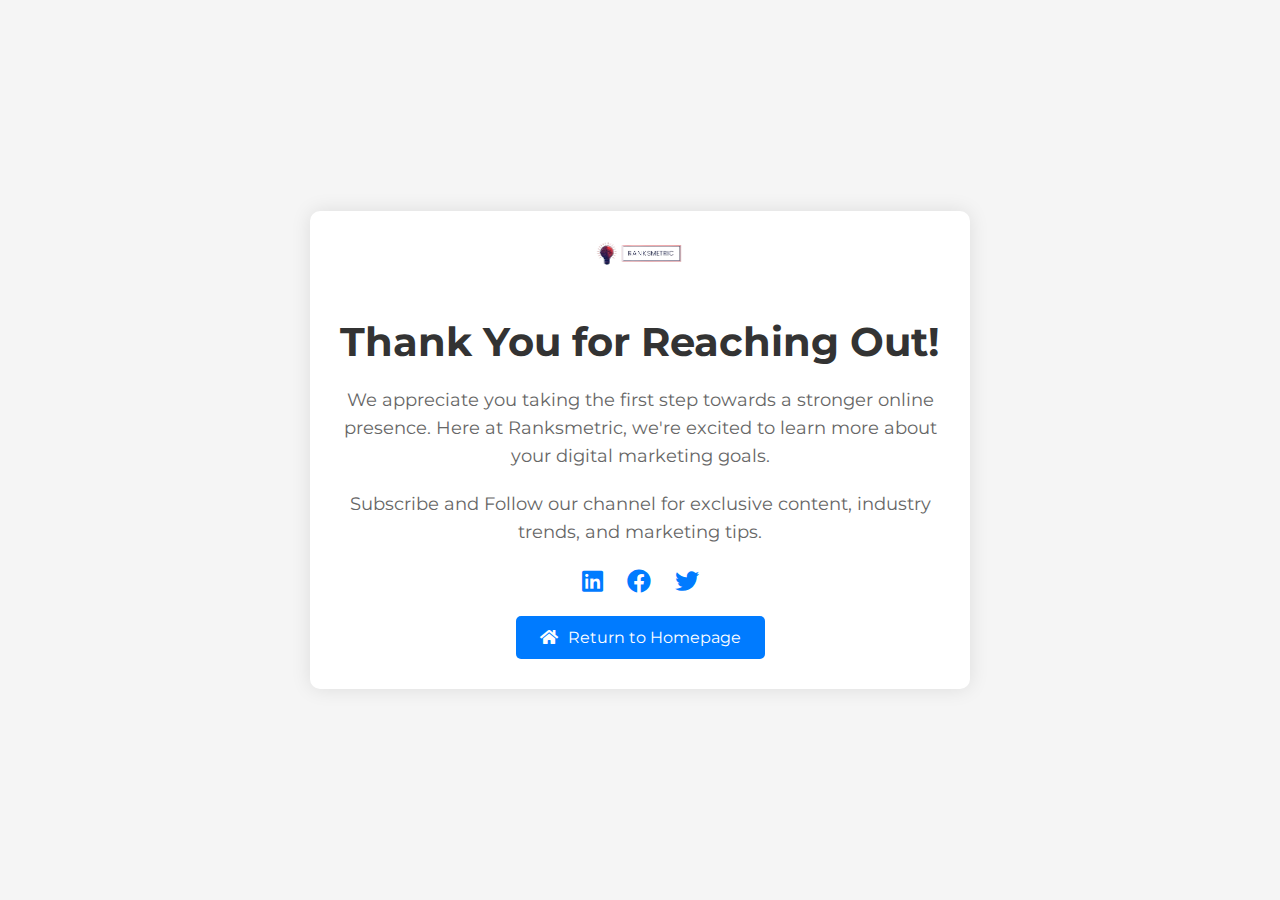
<file: thank_you.html>
<!DOCTYPE html>
<html lang="en">
<head>
<meta charset="UTF-8">
<meta name="robots" content="noindex, nofollow">


<meta name="viewport" content="width=device-width, initial-scale=1.0">
<title>Thank You for Reaching Out!</title>
<link href="https://fonts.googleapis.com/css2?family=Montserrat:wght@400;700&display=swap" rel="stylesheet">
<link rel="stylesheet" href="https://cdnjs.cloudflare.com/ajax/libs/font-awesome/5.15.4/css/all.min.css">
<style>
  body {
    font-family: 'Montserrat', sans-serif;
    background-color: #f5f5f5;
    margin: 0;
    padding: 0;
    display: flex;
    justify-content: center;
    align-items: center;
    height: 100vh;
  }
  .container {
    background-color: #fff;
    padding: 30px;
    border-radius: 10px;
    box-shadow: 0 0 20px rgba(0, 0, 0, 0.1);
    text-align: center;
    max-width: 600px;
    width: 100%;
  }
  h1 {
    color: #333;
    font-size: 2.5rem;
    margin-bottom: 20px;
  }
  p {
    color: #666;
    font-size: 1.1rem;
    line-height: 1.6;
    margin-bottom: 20px;
  }
  .btn {
    display: inline-block;
    padding: 12px 24px;
    font-size: 1rem;
    text-decoration: none;
    color: #fff;
    background-color: #007bff;
    border-radius: 5px;
    transition: background-color 0.3s;
    margin-top: 20px;
  }
  .btn i {
    margin-right: 10px;
  }
  .btn:hover {
    background-color: #0056b3;
  }
  .logo {
    width: 100px;
    margin-bottom: 20px;
  }
  .social-icons {
    margin-top: 20px;
  }
  .social-icons a {
    margin: 0 10px;
    color: #007bff;
    font-size: 1.5rem;
    text-decoration: none;
  }
</style>
</head>
<body>
<div class="container">
  <img src="img/digital-marketing-logo.png" alt="Company Logo" class="logo">
  <h1 id="thankYouMessage">Thank You for Reaching Out!</h1>
  <p>We appreciate you taking the first step towards a stronger online presence. Here at Ranksmetric, we're excited to learn more about your digital marketing goals.</p>
  <p id="callToAction">Subscribe and Follow our channel for exclusive content, industry trends, and marketing tips.</p>
  <div class="social-icons">
    <a href="https://www.linkedin.com/company/Ranksmetric"><i class="fab fa-linkedin"></i></a>
    <a href="https://www.facebook.com/Ranksmetric"><i class="fab fa-facebook"></i></a>
    <a href="https://www.twitter.com/your-handle"><i class="fab fa-twitter"></i></a>
  </div>
  <a href="/" class="btn"><i class="fas fa-home"></i>Return to Homepage</a>
</div>
<script>
  // Get the name from the URL parameter
  const urlParams = new URLSearchParams(window.location.search);
  const name = urlParams.get('name');
  
  // Update the thank you message with the name
  if (name) {
    document.getElementById('thankYouMessage').innerHTML = `Thank You, ${name}, for Reaching Out!`;
  }
</script>
</body>
</html>
</file>
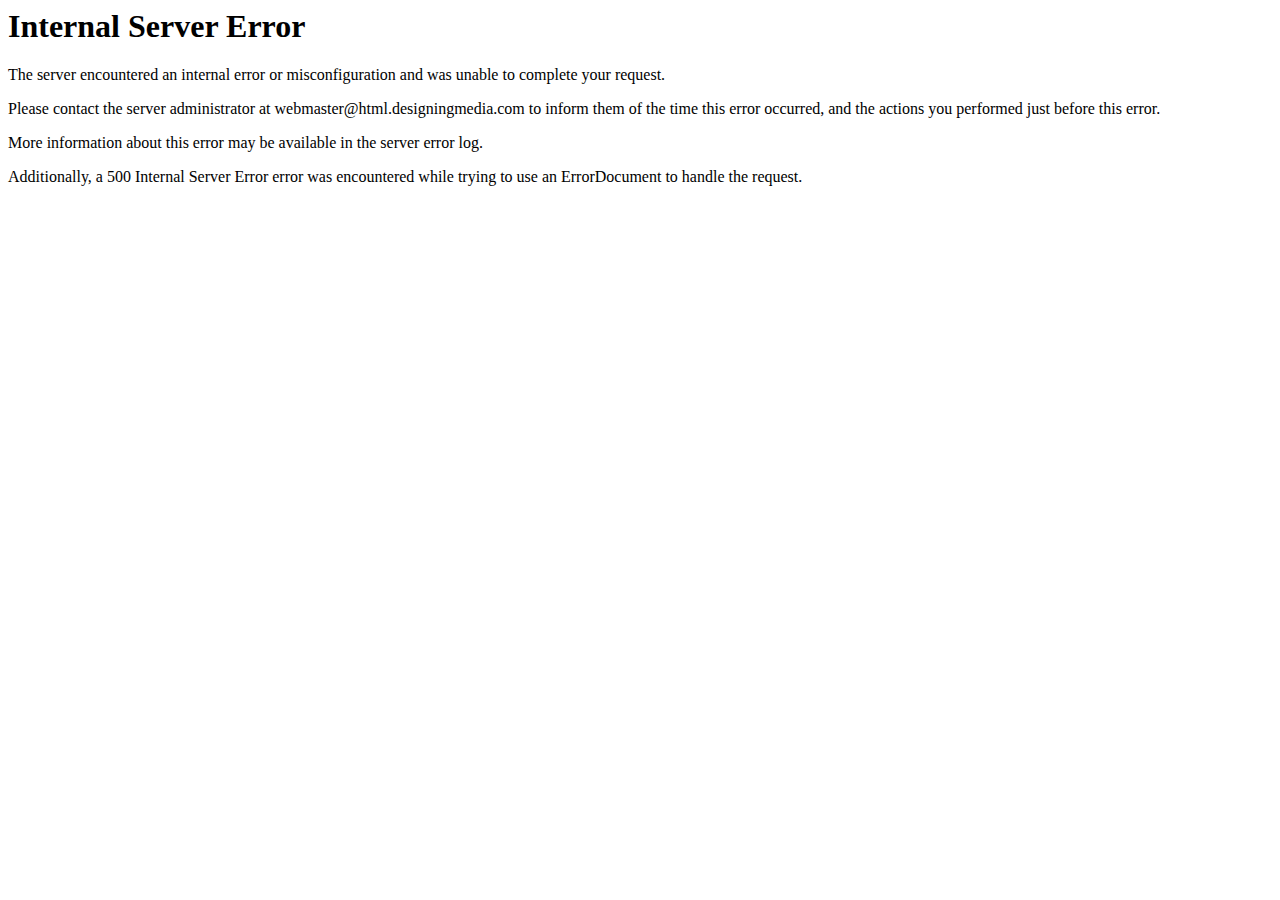
<file: assets/audio/horse.html>
<!DOCTYPE HTML PUBLIC "-//IETF//DTD HTML 2.0//EN">
<html><head>
<title>500 Internal Server Error</title>
</head><body>
<h1>Internal Server Error</h1>
<p>The server encountered an internal error or
misconfiguration and was unable to complete
your request.</p>
<p>Please contact the server administrator at 
 webmaster@html.designingmedia.com to inform them of the time this error occurred,
 and the actions you performed just before this error.</p>
<p>More information about this error may be available
in the server error log.</p>
<p>Additionally, a 500 Internal Server Error
error was encountered while trying to use an ErrorDocument to handle the request.</p>
</body></html>
</file>
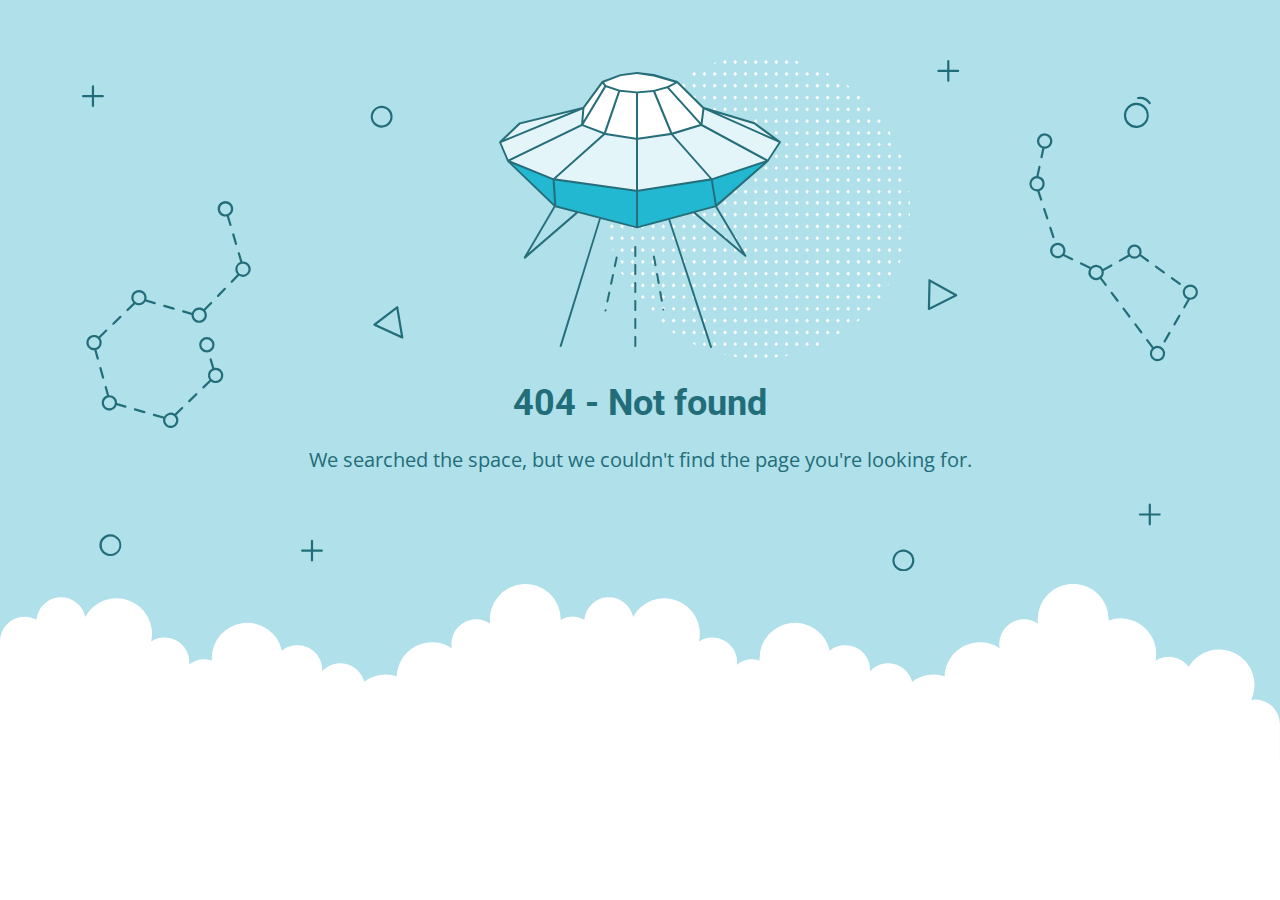
<file: assets/css/asPieProgress.min.html>
<!DOCTYPE html>
<html lang="en">
<head>
    <meta charset="utf-8" />
    <meta name="viewport" content="width=device-width, initial-scale=1.0">
    <meta http-equiv="cache-control" content="no-store,max-age=0" />
    <meta name="robots" content="noindex" />
    <title>404 - Not found</title>
    <link href="https://fonts.googleapis.com/css?family=Open+Sans:400,700%7CRoboto:400,700" rel="stylesheet">
<style>
    * {
        box-sizing: border-box;
        -moz-box-sizing: border-box;
        -webkit-tap-highlight-color: transparent;
    }
    body {
        margin: 0;
        padding: 0;
        height: 100%;
        -webkit-text-size-adjust: 100%;
    }
    .fit-wide {
        position: relative;
        overflow: hidden;
        max-width: 1240px;
        margin: 0 auto;
        padding-top: 60px;
        padding-bottom: 60px;
        padding-left: 20px;
        padding-right: 20px;
    }
    .background-wrap { position: relative; }
    .background-wrap.cloud-blue { background-color: #b0e0e9; }
    .background-wrap.white { background-color: #fff; }
    .title { 
        position: relative; 
        text-align: center;
        margin: 20px auto 10px;
    }
    .title--regular { font-family: 'Roboto', Arial, sans-serif; }
    .title--size-large { font-size: 36px; line-height: 46px; }
    .title--size-semimedium { font-size: 20px; line-height: 28px; }
    .title--weight-normal { font-weight: 400; }
    .title--weight-bold { font-weight: 700; }
    .title--subtitle { 
        padding-bottom: 40px; 
        font-family: 'Open Sans', Arial ,sans-serif; 
        text-align: center;
    }
    .error h1,
    .error p { color: #226d7a; }
    .error--bg__cover {
        position: absolute;
        left: 0;
        right: 0;
        width: 90%;
        margin: 0 auto;
    }
    .error--shape__clouds svg {
        display: block;
    }
    .abstract-half-dot--circle {
        z-index: 0;
        position: absolute;
        left: 15em;
        right: 0;
        width: 300px;
        height: 300px;
        margin: 0 auto;
    }
    .icon-graphic {
        z-index: 1;
        position: relative;
        width: 300px;
        height: 300px;
        margin: 0 auto;
    }
    @media screen and (max-width: 767px) {
        .error--bg__cover { display: none; }
        .abstract-half-dot--circle { left: 0; }
    }
</style>
</head>
<body>
    <div id="container">
        <section class="error content background-wrap cloud-blue">
            <div class="fit-wide">
                <div class="error--bg__cover">
                    <svg id="acce7670-904f-4f8c-b867-68138c2f8c06" data-name="Layer 1" xmlns="http://www.w3.org/2000/svg" viewBox="0 0 1019 467"><title>404_bg</title><path d="M962.794,62.029a11.471,11.471,0,0,1-.656-22.923h0a11.471,11.471,0,0,1,1.327,22.9C963.24,62.023,963.017,62.029,962.794,62.029ZM962.253,41.1a9.47,9.47,0,1,0,10,8.906,9.481,9.481,0,0,0-10-8.906Z" fill="#1e6d7a"/><path d="M974.934,40.4a1,1,0,0,1-.836-.45,10.049,10.049,0,0,0-9.688-4.276A1,1,0,0,1,964.1,33.7a11.952,11.952,0,0,1,11.67,5.153,1,1,0,0,1-.834,1.549Z" fill="#1e6d7a"/><path d="M273.605,61.8a9.971,9.971,0,0,1-7.251-3.106h0a10.012,10.012,0,1,1,7.251,3.106Zm0-17.991a8,8,0,0,0-5.8,13.507h0a8,8,0,1,0,5.8-13.507Z" fill="#226d7a"/><path d="M26.007,453q-.131,0-.261,0a10.019,10.019,0,1,1,.261,0ZM26,435a8.042,8.042,0,1,0,.208,0C26.134,435,26.064,435,26,435Z" fill="#226d7a"/><path d="M750.007,467q-.13,0-.261,0a9.933,9.933,0,0,1-6.994-3.108h0a10,10,0,1,1,7.255,3.11Zm-.013-18a8,8,0,0,0-5.793,13.511h0a8,8,0,1,0,6-13.509C750.134,449,750.063,449,749.994,449Z" fill="#226d7a"/><path d="M292.416,254.312a1.013,1.013,0,0,1-.417-.09L266.634,242.6a1,1,0,0,1-.191-1.7L287.2,225a1,1,0,0,1,1.594.629l4.607,27.516a1,1,0,0,1-.986,1.165Zm-23.437-12.835,22.139,10.141L287.1,227.6Z" fill="#226d7a"/><path d="M773.316,228.33a1,1,0,0,1-1-1.022l.571-26.14a1,1,0,0,1,1.487-.851l24.356,13.607a1,1,0,0,1-.038,1.767l-24.926,12.532A1.006,1.006,0,0,1,773.316,228.33Zm1.535-25.456-.5,22.815,21.756-10.938Z" fill="#226d7a"/><path d="M136.509,150.348l-2.39-8.09a7.115,7.115,0,1,0-1.9.629l2.372,8.028a1,1,0,0,0,.959.717,1,1,0,0,0,.959-1.284ZM126,136a5,5,0,1,1,5,5A5.006,5.006,0,0,1,126,136Z" fill="#226d7a"/><path d="M137.141,159.545l2.55,8.632a1,1,0,0,0,.959.717,1.037,1.037,0,0,0,.284-.041,1,1,0,0,0,.675-1.243l-2.55-8.631a1,1,0,0,0-1.918.566Z" fill="#226d7a"/><path d="M129.751,208.226l-6.265,6.461a1,1,0,0,0,1.436,1.393l6.265-6.461a1,1,0,0,0-1.436-1.393Z" fill="#226d7a"/><path d="M92.076,230.463l7.936,2.293c0,.082-.012.162-.012.244a7,7,0,1,0,12.587-4.2l6.07-6.259a1,1,0,1,0-1.436-1.393l-6.052,6.242a6.978,6.978,0,0,0-10.8,3.386l-7.737-2.235a1,1,0,0,0-.555,1.922ZM107,228a5,5,0,1,1-5,5A5.006,5.006,0,0,1,107,228Z" fill="#226d7a"/><path d="M74.783,225.467l8.647,2.5a.989.989,0,0,0,.278.04,1,1,0,0,0,.276-1.962l-8.646-2.5a1,1,0,0,0-.555,1.922Z" fill="#226d7a"/><path d="M28.617,241.8a1,1,0,0,0,.7-.282l6.461-6.266a1,1,0,0,0-1.393-1.436l-6.461,6.266a1,1,0,0,0,.7,1.718Z" fill="#226d7a"/><path d="M19.257,291.006a1,1,0,0,0,.964-1.269L17.8,281.069a1,1,0,0,0-1.927.537l2.419,8.668A1,1,0,0,0,19.257,291.006Z" fill="#226d7a"/><path d="M13.216,264.635a6.979,6.979,0,0,0,3.394-10.8l6.242-6.052a1,1,0,1,0-1.393-1.435L15.2,252.413A7,7,0,1,0,11,265c.08,0,.158-.009.237-.012l2.219,7.95a1,1,0,0,0,1.927-.538ZM6,258a5,5,0,1,1,5,5A5.006,5.006,0,0,1,6,258Z" fill="#226d7a"/><path d="M39.924,315.537l-7.936-2.293c0-.082.012-.162.012-.244a7.008,7.008,0,0,0-7-7c-.08,0-.158.009-.237.012l-2.123-7.606a1,1,0,0,0-1.927.537l2.072,7.422a7,7,0,1,0,8.847,8.859l7.737,2.235a1.025,1.025,0,0,0,.278.039,1,1,0,0,0,.277-1.961ZM25,318a5,5,0,1,1,5-5A5.006,5.006,0,0,1,25,318Z" fill="#226d7a"/><path d="M57.217,320.532l-8.647-2.5a1,1,0,1,0-.554,1.922l8.646,2.5a1.03,1.03,0,0,0,.278.039,1,1,0,0,0,.277-1.961Z" fill="#226d7a"/><path d="M90.765,317.017,84.592,323a6.975,6.975,0,0,0-9.76,2.693.984.984,0,0,0-.323-.168l-8.646-2.5a1,1,0,0,0-.554,1.922l8.646,2.5a1,1,0,0,0,.216.031,7,7,0,1,0,11.98-3.2l6.006-5.825a1,1,0,1,0-1.392-1.435ZM81,334a5,5,0,1,1,5-5A5.006,5.006,0,0,1,81,334Z" fill="#226d7a"/><path d="M103.687,304.486l-6.461,6.266a1,1,0,0,0,1.393,1.436l6.461-6.266a1,1,0,0,0-1.393-1.436Z" fill="#226d7a"/><path d="M147,184c-.182,0-.361.014-.54.027l-2.3-7.786a1,1,0,1,0-1.918.567l2.263,7.66a6.977,6.977,0,0,0-2.643,11.269l-5.845,6.028a1,1,0,1,0,1.436,1.392L143.419,197A7,7,0,1,0,147,184Zm0,12a4.995,4.995,0,0,1-1.121-9.863,1.033,1.033,0,0,0,.155-.022c.015,0,.025-.016.04-.021A5,5,0,1,1,147,196Z" fill="#226d7a"/><path d="M52,224a7,7,0,0,0,5.984-3.386l8.153,2.356a1.025,1.025,0,0,0,.278.039,1,1,0,0,0,.276-1.961l-7.924-2.29a7,7,0,1,0-11.918,2.965l-6.006,5.824a1,1,0,1,0,1.392,1.436L48.408,223A6.952,6.952,0,0,0,52,224Zm0-12a5,5,0,1,1-5,5A5.006,5.006,0,0,1,52,212Z" fill="#226d7a"/><path d="M122,281a6.984,6.984,0,0,0-1.218.113l-2.362-8.03a1,1,0,0,0-1.919.564l2.381,8.1a6.972,6.972,0,0,0-2.492,10.427l-6.242,6.052a1,1,0,0,0,1.393,1.435l6.259-6.069A7,7,0,1,0,122,281Zm0,12a5,5,0,1,1,5-5A5.006,5.006,0,0,1,122,293Z" fill="#226d7a"/><path d="M121,260a7,7,0,1,0-7,7A7.008,7.008,0,0,0,121,260Zm-12,0a5,5,0,1,1,5,5A5.006,5.006,0,0,1,109,260Z" fill="#226d7a"/><path d="M886.983,162.773a1,1,0,0,0,.951-1.311l-2.8-8.555a1,1,0,0,0-1.9.621l2.8,8.555A1,1,0,0,0,886.983,162.773Z" fill="#226d7a"/><path d="M879.544,135.8a1,1,0,1,0-1.9.621l2.795,8.555a1,1,0,0,0,.951.69,1,1,0,0,0,.95-1.311Z" fill="#226d7a"/><path d="M904.543,181l-7.442-3.582a7.032,7.032,0,1,0-1.252,1.616l7.827,3.768a.981.981,0,0,0,.432.1,1,1,0,0,0,.435-1.9ZM891,179a5,5,0,1,1,5-5A5.006,5.006,0,0,1,891,179Z" fill="#226d7a"/><path d="M956.292,179.469a6.477,6.477,0,0,0,9.659-.268l6.739,4.9a1,1,0,1,0,1.176-1.617L967,177.492a6.5,6.5,0,1,0-11.811.4,1.064,1.064,0,0,0-.121.039l-7.852,4.4a1,1,0,0,0,.976,1.745l7.853-4.4A.985.985,0,0,0,956.292,179.469ZM961,170.5a4.5,4.5,0,1,1-4.5,4.5A4.505,4.505,0,0,1,961,170.5Z" fill="#226d7a"/><path d="M987.248,194.689a1,1,0,1,0,1.176-1.617l-7.278-5.294a1,1,0,0,0-1.176,1.618Z" fill="#226d7a"/><path d="M995.7,198.366a1,1,0,0,0-1.176,1.617l7.28,5.293a.986.986,0,0,0,.587.192,1,1,0,0,0,.588-1.809Z" fill="#226d7a"/><path d="M1002.5,232.72a1,1,0,0,0-1.366.365l-4.5,7.793a1,1,0,1,0,1.732,1l4.5-7.792A1,1,0,0,0,1002.5,232.72Z" fill="#226d7a"/><path d="M993.49,248.305a1,1,0,0,0-1.366.366l-4.5,7.793a1,1,0,0,0,1.733,1l4.5-7.793A1,1,0,0,0,993.49,248.305Z" fill="#226d7a"/><path d="M951.8,226.4a1,1,0,0,0-1.6,1.2l5.4,7.2a1,1,0,1,0,1.6-1.2Z" fill="#226d7a"/><path d="M962.6,240.8A1,1,0,0,0,961,242l5.4,7.2A1,1,0,0,0,968,248Z" fill="#226d7a"/><path d="M931.091,198.789a6.943,6.943,0,0,0,1.777-6.129l7.473-4.185a1,1,0,1,0-.977-1.745l-7.172,4.016a6.988,6.988,0,0,0-11.127-1.7.981.981,0,0,0-.3-.23l-8.11-3.9a1,1,0,1,0-.867,1.8l8.1,3.9a6.988,6.988,0,0,0,9.645,9.428L934,206a1,1,0,0,0,1.6-1.2ZM921,194a5,5,0,1,1,5,5A5.006,5.006,0,0,1,921,194Z" fill="#226d7a"/><path d="M941,212a1,1,0,0,0-1.6,1.2l5.4,7.2a1,1,0,1,0,1.6-1.2Z" fill="#226d7a"/><path d="M876.837,80.654l-1.7,7.937a1,1,0,0,0,.767,1.187,1.029,1.029,0,0,0,.211.022,1,1,0,0,0,.977-.79l1.718-8.02c.064,0,.126.01.19.01a7.013,7.013,0,1,0-2.163-.346ZM879,69a5,5,0,1,1-5,5A5.006,5.006,0,0,1,879,69Z" fill="#226d7a"/><path d="M879,113a7.012,7.012,0,0,0-5.58-6.855l1.786-8.335a1,1,0,0,0-1.955-.419L871.4,106.03A7,7,0,0,0,872,120c.091,0,.18-.01.271-.014l2.576,7.879a1,1,0,0,0,.95.69.985.985,0,0,0,.31-.05,1,1,0,0,0,.64-1.261l-2.492-7.624A7.007,7.007,0,0,0,879,113Zm-7,5a5,5,0,1,1,5-5A5.006,5.006,0,0,1,872,118Z" fill="#226d7a"/><path d="M1012,205a7,7,0,0,0-2.469,13.542l-3.9,6.75a1,1,0,1,0,1.732,1l4.227-7.314c.136.008.271.021.41.021a7,7,0,0,0,0-14Zm0,12a5,5,0,1,1,5-5A5.006,5.006,0,0,1,1012,217Z" fill="#226d7a"/><path d="M982,261a6.941,6.941,0,0,0-3.527.964L973.4,255.2a1,1,0,1,0-1.6,1.2l5.109,6.812A6.99,6.99,0,1,0,982,261Zm0,12a5,5,0,1,1,5-5A5.006,5.006,0,0,1,982,273Z" fill="#226d7a"/><path d="M19,32H11V24a1,1,0,0,0-2,0v8H1a1,1,0,0,0,0,2H9v8a1,1,0,0,0,2,0V34h8a1,1,0,0,0,0-2Z" fill="#206d7a"/><path d="M219,447h-8v-8a1,1,0,0,0-2,0v8h-8a1,1,0,0,0,0,2h8v8a1,1,0,0,0,2,0v-8h8a1,1,0,0,0,0-2Z" fill="#206d7a"/><path d="M984,414h-8v-8a1,1,0,0,0-2,0v8h-8a1,1,0,0,0,0,2h8v8a1,1,0,0,0,2,0v-8h8a1,1,0,0,0,0-2Z" fill="#206d7a"/><path d="M800,9h-8V1a1,1,0,0,0-2,0V9h-8a1,1,0,0,0,0,2h8v8a1,1,0,0,0,2,0V11h8a1,1,0,0,0,0-2Z" fill="#206d7a"/></svg>
                </div>
                <div>
                    <div class="abstract-half-dot--circle">
                        <svg id="a57f7293-9654-4013-9c82-7cad22fc3689" data-name="Layer 1" xmlns="http://www.w3.org/2000/svg" viewBox="0 0 300 298.181"><title>circle_dots</title><polygon points="145.742 133.848 147.581 131.734 145.742 129.621 143.904 131.734 145.742 133.848" fill="#fff"/><polygon points="145.742 122.041 147.581 119.928 145.742 117.814 143.904 119.928 145.742 122.041" fill="#fff"/><polygon points="145.742 110.235 147.581 108.122 145.742 106.008 143.904 108.122 145.742 110.235" fill="#fff"/><polygon points="145.742 98.429 147.581 96.316 145.742 94.202 143.904 96.316 145.742 98.429" fill="#fff"/><polygon points="145.742 86.624 147.581 84.51 145.742 82.396 143.904 84.51 145.742 86.624" fill="#fff"/><polygon points="156.015 129.621 154.177 131.734 156.015 133.848 157.854 131.734 156.015 129.621" fill="#fff"/><polygon points="156.015 117.814 154.177 119.928 156.015 122.041 157.854 119.928 156.015 117.814" fill="#fff"/><polygon points="156.015 106.008 154.177 108.122 156.015 110.235 157.854 108.122 156.015 106.008" fill="#fff"/><polygon points="156.015 94.202 154.177 96.316 156.015 98.429 157.854 96.316 156.015 94.202" fill="#fff"/><polygon points="156.015 82.396 154.177 84.51 156.015 86.624 157.854 84.51 156.015 82.396" fill="#fff"/><polygon points="166.288 129.621 164.45 131.734 166.288 133.848 168.13 131.734 166.288 129.621" fill="#fff"/><polygon points="166.288 117.814 164.45 119.928 166.288 122.041 168.13 119.928 166.288 117.814" fill="#fff"/><polygon points="166.288 106.008 164.45 108.122 166.288 110.235 168.13 108.122 166.288 106.008" fill="#fff"/><polygon points="166.288 94.202 164.45 96.316 166.288 98.429 168.13 96.316 166.288 94.202" fill="#fff"/><polygon points="168.128 84.51 166.288 82.396 164.45 84.51 166.288 86.624 168.128 84.51" fill="#fff"/><polygon points="176.563 129.621 174.724 131.734 176.563 133.848 178.401 131.734 176.563 129.621" fill="#fff"/><polygon points="176.563 117.814 174.724 119.928 176.563 122.041 178.401 119.928 176.563 117.814" fill="#fff"/><polygon points="176.563 106.008 174.724 108.122 176.563 110.235 178.401 108.122 176.563 106.008" fill="#fff"/><polygon points="176.563 94.202 174.724 96.316 176.563 98.429 178.401 96.316 176.563 94.202" fill="#fff"/><polygon points="176.563 82.396 174.724 84.51 176.563 86.624 178.401 84.51 176.563 82.396" fill="#fff"/><polygon points="186.835 129.621 184.997 131.734 186.835 133.848 188.674 131.734 186.835 129.621" fill="#fff"/><polygon points="186.835 117.814 184.997 119.928 186.835 122.041 188.674 119.928 186.835 117.814" fill="#fff"/><polygon points="186.835 106.008 184.997 108.122 186.835 110.235 188.674 108.122 186.835 106.008" fill="#fff"/><polygon points="186.835 94.202 184.997 96.316 186.835 98.429 188.674 96.316 186.835 94.202" fill="#fff"/><polygon points="186.835 82.396 184.997 84.51 186.835 86.624 188.674 84.51 186.835 82.396" fill="#fff"/><polygon points="197.11 129.621 195.268 131.734 197.11 133.848 198.948 131.734 197.11 129.621" fill="#fff"/><polygon points="197.11 117.814 195.268 119.928 197.11 122.041 198.948 119.928 197.11 117.814" fill="#fff"/><polygon points="197.11 106.008 195.268 108.122 197.11 110.235 198.948 108.122 197.11 106.008" fill="#fff"/><polygon points="197.11 94.202 195.268 96.316 197.11 98.429 198.948 96.316 197.11 94.202" fill="#fff"/><polygon points="197.11 82.396 195.27 84.51 197.11 86.624 198.948 84.51 197.11 82.396" fill="#fff"/><polygon points="207.383 129.621 205.545 131.734 207.383 133.848 209.221 131.734 207.383 129.621" fill="#fff"/><polygon points="207.383 117.814 205.545 119.928 207.383 122.041 209.221 119.928 207.383 117.814" fill="#fff"/><polygon points="207.383 106.008 205.545 108.122 207.383 110.235 209.221 108.122 207.383 106.008" fill="#fff"/><polygon points="207.383 94.202 205.545 96.316 207.383 98.429 209.221 96.316 207.383 94.202" fill="#fff"/><polygon points="207.383 82.396 205.545 84.51 207.383 86.624 209.221 84.51 207.383 82.396" fill="#fff"/><polygon points="217.656 129.621 215.817 131.734 217.656 133.848 219.497 131.734 217.656 129.621" fill="#fff"/><polygon points="217.656 117.814 215.817 119.928 217.656 122.041 219.497 119.928 217.656 117.814" fill="#fff"/><polygon points="217.656 106.008 215.817 108.122 217.656 110.235 219.497 108.122 217.656 106.008" fill="#fff"/><polygon points="217.656 94.202 215.817 96.316 217.656 98.429 219.497 96.316 217.656 94.202" fill="#fff"/><polygon points="219.496 84.51 217.656 82.396 215.817 84.51 217.656 86.624 219.496 84.51" fill="#fff"/><polygon points="227.93 129.621 226.092 131.734 227.93 133.848 229.769 131.734 227.93 129.621" fill="#fff"/><polygon points="227.93 117.814 226.092 119.928 227.93 122.041 229.769 119.928 227.93 117.814" fill="#fff"/><polygon points="227.93 106.008 226.092 108.122 227.93 110.235 229.769 108.122 227.93 106.008" fill="#fff"/><polygon points="227.93 94.202 226.092 96.316 227.93 98.429 229.769 96.316 227.93 94.202" fill="#fff"/><polygon points="227.93 82.396 226.092 84.51 227.93 86.624 229.769 84.51 227.93 82.396" fill="#fff"/><polygon points="238.203 129.621 236.365 131.734 238.203 133.848 240.042 131.734 238.203 129.621" fill="#fff"/><polygon points="238.203 117.814 236.365 119.928 238.203 122.041 240.042 119.928 238.203 117.814" fill="#fff"/><polygon points="238.203 106.008 236.365 108.122 238.203 110.235 240.042 108.122 238.203 106.008" fill="#fff"/><polygon points="238.203 94.202 236.365 96.316 238.203 98.429 240.042 96.316 238.203 94.202" fill="#fff"/><polygon points="238.203 82.396 236.365 84.51 238.203 86.624 240.042 84.51 238.203 82.396" fill="#fff"/><polygon points="248.478 133.848 250.316 131.734 248.478 129.621 246.636 131.734 248.478 133.848" fill="#fff"/><polygon points="248.478 122.041 250.316 119.928 248.478 117.814 246.636 119.928 248.478 122.041" fill="#fff"/><polygon points="248.478 110.235 250.316 108.122 248.478 106.008 246.636 108.122 248.478 110.235" fill="#fff"/><polygon points="248.478 98.429 250.316 96.316 248.478 94.202 246.636 96.316 248.478 98.429" fill="#fff"/><polygon points="246.638 84.51 248.478 86.624 250.316 84.51 248.478 82.396 246.638 84.51" fill="#fff"/><polygon points="258.751 129.621 256.912 131.734 258.751 133.848 260.589 131.734 258.751 129.621" fill="#fff"/><polygon points="258.751 117.814 256.912 119.928 258.751 122.041 260.589 119.928 258.751 117.814" fill="#fff"/><polygon points="258.751 106.008 256.912 108.122 258.751 110.235 260.589 108.122 258.751 106.008" fill="#fff"/><polygon points="258.751 94.202 256.912 96.316 258.751 98.429 260.589 96.316 258.751 94.202" fill="#fff"/><polygon points="258.751 82.396 256.912 84.51 258.751 86.624 260.589 84.51 258.751 82.396" fill="#fff"/><polygon points="269.023 129.621 267.185 131.734 269.023 133.848 270.865 131.734 269.023 129.621" fill="#fff"/><polygon points="269.023 117.814 267.185 119.928 269.023 122.041 270.865 119.928 269.023 117.814" fill="#fff"/><polygon points="269.023 106.008 267.185 108.122 269.023 110.235 270.865 108.122 269.023 106.008" fill="#fff"/><polygon points="269.023 94.202 267.185 96.316 269.023 98.429 270.865 96.316 269.023 94.202" fill="#fff"/><polygon points="270.863 84.51 269.023 82.396 267.185 84.51 269.023 86.624 270.863 84.51" fill="#fff"/><polygon points="145.742 75.064 147.581 72.95 145.742 70.837 143.904 72.95 145.742 75.064" fill="#fff"/><polygon points="145.742 63.258 147.581 61.144 145.742 59.031 143.904 61.144 145.742 63.258" fill="#fff"/><polygon points="145.742 51.452 147.581 49.338 145.742 47.225 143.904 49.338 145.742 51.452" fill="#fff"/><polygon points="145.742 39.646 147.581 37.532 145.742 35.419 143.904 37.532 145.742 39.646" fill="#fff"/><polygon points="145.742 27.84 147.581 25.726 145.742 23.612 143.904 25.726 145.742 27.84" fill="#fff"/><polygon points="147.581 13.92 145.742 11.806 143.904 13.92 145.742 16.033 147.581 13.92" fill="#fff"/><polygon points="143.904 2.114 145.742 4.227 147.581 2.114 145.742 0 143.904 2.114" fill="#fff"/><polygon points="156.015 70.837 154.177 72.95 156.015 75.064 157.854 72.95 156.015 70.837" fill="#fff"/><polygon points="156.015 59.031 154.177 61.144 156.015 63.258 157.854 61.144 156.015 59.031" fill="#fff"/><polygon points="156.015 47.225 154.177 49.338 156.015 51.452 157.854 49.338 156.015 47.225" fill="#fff"/><polygon points="156.015 35.419 154.177 37.532 156.015 39.646 157.854 37.532 156.015 35.419" fill="#fff"/><polygon points="156.015 23.612 154.177 25.726 156.015 27.84 157.854 25.726 156.015 23.612" fill="#fff"/><polygon points="156.015 11.806 154.177 13.92 156.015 16.033 157.854 13.92 156.015 11.806" fill="#fff"/><polygon points="156.015 0 154.177 2.114 156.015 4.227 157.854 2.114 156.015 0" fill="#fff"/><polygon points="166.288 70.837 164.45 72.95 166.288 75.064 168.13 72.95 166.288 70.837" fill="#fff"/><polygon points="166.288 59.031 164.45 61.144 166.288 63.258 168.13 61.144 166.288 59.031" fill="#fff"/><polygon points="166.288 47.225 164.45 49.338 166.288 51.452 168.13 49.338 166.288 47.225" fill="#fff"/><polygon points="166.288 35.419 164.45 37.532 166.288 39.646 168.13 37.532 166.288 35.419" fill="#fff"/><polygon points="166.288 23.612 164.45 25.726 166.288 27.84 168.13 25.726 166.288 23.612" fill="#fff"/><polygon points="166.288 11.806 164.45 13.92 166.288 16.033 168.13 13.92 166.288 11.806" fill="#fff"/><polygon points="166.288 0 164.45 2.114 166.288 4.227 168.13 2.114 166.288 0" fill="#fff"/><polygon points="176.563 70.837 174.724 72.95 176.563 75.064 178.401 72.95 176.563 70.837" fill="#fff"/><polygon points="176.563 59.031 174.724 61.144 176.563 63.258 178.401 61.144 176.563 59.031" fill="#fff"/><polygon points="176.563 47.225 174.724 49.338 176.563 51.452 178.401 49.338 176.563 47.225" fill="#fff"/><polygon points="176.563 35.419 174.724 37.532 176.563 39.646 178.401 37.532 176.563 35.419" fill="#fff"/><polygon points="176.563 23.612 174.724 25.726 176.563 27.84 178.401 25.726 176.563 23.612" fill="#fff"/><polygon points="176.563 11.806 174.724 13.92 176.563 16.033 178.401 13.92 176.563 11.806" fill="#fff"/><polygon points="176.563 0 174.724 2.114 176.563 4.227 178.401 2.114 176.563 0" fill="#fff"/><polygon points="186.835 70.837 184.997 72.95 186.835 75.064 188.674 72.95 186.835 70.837" fill="#fff"/><polygon points="186.835 59.031 184.997 61.144 186.835 63.258 188.674 61.144 186.835 59.031" fill="#fff"/><polygon points="186.835 47.225 184.997 49.338 186.835 51.452 188.674 49.338 186.835 47.225" fill="#fff"/><polygon points="186.835 35.419 184.997 37.532 186.835 39.646 188.674 37.532 186.835 35.419" fill="#fff"/><polygon points="186.835 23.612 184.997 25.726 186.835 27.84 188.674 25.726 186.835 23.612" fill="#fff"/><polygon points="186.835 11.806 184.997 13.92 186.835 16.033 188.674 13.92 186.835 11.806" fill="#fff"/><path d="M186.835,4.227l1.839-2.113-.31-.356c-.826-.225-1.651-.45-2.483-.661L185,2.114Z" fill="#fff"/><polygon points="197.11 70.837 195.268 72.95 197.11 75.064 198.948 72.95 197.11 70.837" fill="#fff"/><polygon points="197.11 59.031 195.268 61.144 197.11 63.258 198.948 61.144 197.11 59.031" fill="#fff"/><polygon points="197.11 47.225 195.268 49.338 197.11 51.452 198.948 49.338 197.11 47.225" fill="#fff"/><polygon points="197.11 35.419 195.268 37.532 197.11 39.646 198.948 37.532 197.11 35.419" fill="#fff"/><polygon points="197.11 23.612 195.268 25.726 197.11 27.84 198.948 25.726 197.11 23.612" fill="#fff"/><polygon points="197.11 11.806 195.268 13.92 197.11 16.033 198.948 13.92 197.11 11.806" fill="#fff"/><polygon points="207.383 70.837 205.545 72.95 207.383 75.064 209.221 72.95 207.383 70.837" fill="#fff"/><polygon points="207.383 59.031 205.545 61.144 207.383 63.258 209.221 61.144 207.383 59.031" fill="#fff"/><polygon points="207.383 47.225 205.545 49.338 207.383 51.452 209.221 49.338 207.383 47.225" fill="#fff"/><polygon points="207.383 35.419 205.545 37.532 207.383 39.646 209.221 37.532 207.383 35.419" fill="#fff"/><polygon points="207.383 23.612 205.545 25.726 207.383 27.84 209.221 25.726 207.383 23.612" fill="#fff"/><polygon points="207.383 11.806 205.545 13.92 207.383 16.033 209.221 13.92 207.383 11.806" fill="#fff"/><polygon points="217.656 70.837 215.817 72.95 217.656 75.064 219.497 72.95 217.656 70.837" fill="#fff"/><polygon points="217.656 59.031 215.817 61.144 217.656 63.258 219.497 61.144 217.656 59.031" fill="#fff"/><polygon points="217.656 47.225 215.817 49.338 217.656 51.452 219.497 49.338 217.656 47.225" fill="#fff"/><polygon points="217.656 35.419 215.817 37.532 217.656 39.646 219.497 37.532 217.656 35.419" fill="#fff"/><polygon points="217.656 23.612 215.817 25.726 217.656 27.84 219.497 25.726 217.656 23.612" fill="#fff"/><path d="M217.656,16.033l1.753-2.011c-.842-.445-1.685-.887-2.535-1.317l-1.057,1.215Z" fill="#fff"/><polygon points="227.93 70.837 226.092 72.95 227.93 75.064 229.769 72.95 227.93 70.837" fill="#fff"/><polygon points="227.93 59.031 226.092 61.144 227.93 63.258 229.769 61.144 227.93 59.031" fill="#fff"/><polygon points="227.93 47.225 226.092 49.338 227.93 51.452 229.769 49.338 227.93 47.225" fill="#fff"/><polygon points="227.93 35.419 226.092 37.532 227.93 39.646 229.769 37.532 227.93 35.419" fill="#fff"/><polygon points="227.93 23.612 226.092 25.726 227.93 27.84 229.769 25.726 227.93 23.612" fill="#fff"/><polygon points="238.203 70.837 236.365 72.95 238.203 75.064 240.042 72.95 238.203 70.837" fill="#fff"/><polygon points="238.203 59.031 236.365 61.144 238.203 63.258 240.042 61.144 238.203 59.031" fill="#fff"/><polygon points="238.203 47.225 236.365 49.338 238.203 51.452 240.042 49.338 238.203 47.225" fill="#fff"/><polygon points="238.203 35.419 236.365 37.532 238.203 39.646 240.042 37.532 238.203 35.419" fill="#fff"/><path d="M236.365,25.726,238.2,27.84l1.084-1.246c-.744-.555-1.5-1.1-2.25-1.641Z" fill="#fff"/><polygon points="248.478 75.064 250.316 72.95 248.478 70.837 246.636 72.95 248.478 75.064" fill="#fff"/><polygon points="248.478 63.258 250.316 61.144 248.478 59.031 246.636 61.144 248.478 63.258" fill="#fff"/><polygon points="250.316 49.338 248.478 47.225 246.636 49.338 248.478 51.452 250.316 49.338" fill="#fff"/><polygon points="246.636 37.532 248.478 39.646 250.316 37.532 248.478 35.419 246.636 37.532" fill="#fff"/><polygon points="258.751 70.837 256.912 72.95 258.751 75.064 260.589 72.95 258.751 70.837" fill="#fff"/><polygon points="258.751 59.031 256.912 61.144 258.751 63.258 260.589 61.144 258.751 59.031" fill="#fff"/><polygon points="258.751 47.225 256.912 49.338 258.751 51.452 260.589 49.338 258.751 47.225" fill="#fff"/><polygon points="269.023 70.837 267.185 72.95 269.023 75.064 270.865 72.95 269.023 70.837" fill="#fff"/><polygon points="269.023 59.031 267.185 61.144 269.023 63.258 270.865 61.144 269.023 59.031" fill="#fff"/><polygon points="279.445 129.621 277.607 131.734 279.445 133.848 281.284 131.734 279.445 129.621" fill="#fff"/><polygon points="279.445 117.814 277.607 119.928 279.445 122.041 281.284 119.928 279.445 117.814" fill="#fff"/><polygon points="279.445 106.008 277.607 108.122 279.445 110.235 281.284 108.122 279.445 106.008" fill="#fff"/><polygon points="279.445 94.202 277.607 96.316 279.445 98.429 281.284 96.316 279.445 94.202" fill="#fff"/><polygon points="279.445 82.396 277.607 84.51 279.445 86.624 281.284 84.51 279.445 82.396" fill="#fff"/><polygon points="289.718 129.621 287.88 131.734 289.718 133.848 291.56 131.734 289.718 129.621" fill="#fff"/><polygon points="289.718 117.814 287.88 119.928 289.718 122.041 291.56 119.928 289.718 117.814" fill="#fff"/><polygon points="289.718 106.008 287.88 108.122 289.718 110.235 291.56 108.122 289.718 106.008" fill="#fff"/><path d="M287.88,96.316l1.838,2.113,1.515-1.739c-.151-.422-.3-.846-.451-1.267L289.718,94.2Z" fill="#fff"/><path d="M299.092,130.656l-.938,1.078,1.192,1.37Q299.229,131.877,299.092,130.656Z" fill="#fff"/><path d="M279.445,75.064l1.241-1.427q-.721-1.278-1.466-2.541l-1.613,1.854Z" fill="#fff"/><polygon points="1.838 129.621 0 131.734 1.838 133.848 3.677 131.734 1.838 129.621" fill="#fff"/><polygon points="1.838 117.814 0 119.928 1.838 122.041 3.677 119.928 1.838 117.814" fill="#fff"/><path d="M1.838,110.235l1.839-2.113-1.534-1.764q-.456,1.6-.876,3.22Z" fill="#fff"/><polygon points="12.113 129.621 10.271 131.734 12.113 133.848 13.951 131.734 12.113 129.621" fill="#fff"/><polygon points="12.113 117.814 10.271 119.928 12.113 122.041 13.951 119.928 12.113 117.814" fill="#fff"/><polygon points="12.113 106.008 10.271 108.122 12.113 110.235 13.951 108.122 12.113 106.008" fill="#fff"/><polygon points="12.113 94.202 10.271 96.316 12.113 98.429 13.951 96.316 12.113 94.202" fill="#fff"/><polygon points="12.113 82.396 10.273 84.51 12.113 86.624 13.951 84.51 12.113 82.396" fill="#fff"/><polygon points="22.533 129.621 20.695 131.734 22.533 133.848 24.371 131.734 22.533 129.621" fill="#fff"/><polygon points="22.533 117.814 20.695 119.928 22.533 122.041 24.371 119.928 22.533 117.814" fill="#fff"/><polygon points="22.533 106.008 20.695 108.122 22.533 110.235 24.371 108.122 22.533 106.008" fill="#fff"/><polygon points="22.533 94.202 20.695 96.316 22.533 98.429 24.371 96.316 22.533 94.202" fill="#fff"/><polygon points="22.533 82.396 20.695 84.51 22.533 86.624 24.371 84.51 22.533 82.396" fill="#fff"/><polygon points="32.808 129.621 30.966 131.734 32.808 133.848 34.646 131.734 32.808 129.621" fill="#fff"/><polygon points="32.808 117.814 30.966 119.928 32.808 122.041 34.646 119.928 32.808 117.814" fill="#fff"/><polygon points="32.808 106.008 30.966 108.122 32.808 110.235 34.646 108.122 32.808 106.008" fill="#fff"/><polygon points="32.808 94.202 30.966 96.316 32.808 98.429 34.646 96.316 32.808 94.202" fill="#fff"/><polygon points="32.808 82.396 30.968 84.51 32.808 86.624 34.646 84.51 32.808 82.396" fill="#fff"/><polygon points="43.08 129.621 41.242 131.734 43.08 133.848 44.919 131.734 43.08 129.621" fill="#fff"/><polygon points="43.08 117.814 41.242 119.928 43.08 122.041 44.919 119.928 43.08 117.814" fill="#fff"/><polygon points="43.08 106.008 41.242 108.122 43.08 110.235 44.919 108.122 43.08 106.008" fill="#fff"/><polygon points="43.08 94.202 41.242 96.316 43.08 98.429 44.919 96.316 43.08 94.202" fill="#fff"/><polygon points="43.08 82.396 41.242 84.51 43.08 86.624 44.919 84.51 43.08 82.396" fill="#fff"/><polygon points="53.353 129.621 51.515 131.734 53.353 133.848 55.195 131.734 53.353 129.621" fill="#fff"/><polygon points="53.353 117.814 51.515 119.928 53.353 122.041 55.195 119.928 53.353 117.814" fill="#fff"/><polygon points="53.353 106.008 51.515 108.122 53.353 110.235 55.195 108.122 53.353 106.008" fill="#fff"/><polygon points="53.353 94.202 51.515 96.316 53.353 98.429 55.195 96.316 53.353 94.202" fill="#fff"/><polygon points="55.193 84.51 53.353 82.396 51.515 84.51 53.353 86.624 55.193 84.51" fill="#fff"/><polygon points="63.628 129.621 61.789 131.734 63.628 133.848 65.466 131.734 63.628 129.621" fill="#fff"/><polygon points="63.628 117.814 61.789 119.928 63.628 122.041 65.466 119.928 63.628 117.814" fill="#fff"/><polygon points="63.628 106.008 61.789 108.122 63.628 110.235 65.466 108.122 63.628 106.008" fill="#fff"/><polygon points="63.628 94.202 61.789 96.316 63.628 98.429 65.466 96.316 63.628 94.202" fill="#fff"/><polygon points="63.628 82.396 61.789 84.51 63.628 86.624 65.466 84.51 63.628 82.396" fill="#fff"/><polygon points="73.901 129.621 72.062 131.734 73.901 133.848 75.739 131.734 73.901 129.621" fill="#fff"/><polygon points="73.901 117.814 72.062 119.928 73.901 122.041 75.739 119.928 73.901 117.814" fill="#fff"/><polygon points="73.901 106.008 72.062 108.122 73.901 110.235 75.739 108.122 73.901 106.008" fill="#fff"/><polygon points="73.901 94.202 72.062 96.316 73.901 98.429 75.739 96.316 73.901 94.202" fill="#fff"/><polygon points="73.901 82.396 72.062 84.51 73.901 86.624 75.739 84.51 73.901 82.396" fill="#fff"/><polygon points="84.174 129.621 82.335 131.734 84.174 133.848 86.015 131.734 84.174 129.621" fill="#fff"/><polygon points="84.174 117.814 82.335 119.928 84.174 122.041 86.015 119.928 84.174 117.814" fill="#fff"/><polygon points="84.174 106.008 82.335 108.122 84.174 110.235 86.015 108.122 84.174 106.008" fill="#fff"/><polygon points="84.174 94.202 82.335 96.316 84.174 98.429 86.015 96.316 84.174 94.202" fill="#fff"/><polygon points="86.014 84.51 84.174 82.396 82.335 84.51 84.174 86.624 86.014 84.51" fill="#fff"/><polygon points="94.448 129.621 92.61 131.734 94.448 133.848 96.286 131.734 94.448 129.621" fill="#fff"/><polygon points="94.448 117.814 92.61 119.928 94.448 122.041 96.286 119.928 94.448 117.814" fill="#fff"/><polygon points="94.448 106.008 92.61 108.122 94.448 110.235 96.286 108.122 94.448 106.008" fill="#fff"/><polygon points="94.448 94.202 92.61 96.316 94.448 98.429 96.286 96.316 94.448 94.202" fill="#fff"/><polygon points="94.448 82.396 92.61 84.51 94.448 86.624 96.286 84.51 94.448 82.396" fill="#fff"/><polygon points="104.721 129.621 102.883 131.734 104.721 133.848 106.559 131.734 104.721 129.621" fill="#fff"/><polygon points="104.721 117.814 102.883 119.928 104.721 122.041 106.559 119.928 104.721 117.814" fill="#fff"/><polygon points="104.721 106.008 102.883 108.122 104.721 110.235 106.559 108.122 104.721 106.008" fill="#fff"/><polygon points="104.721 94.202 102.883 96.316 104.721 98.429 106.559 96.316 104.721 94.202" fill="#fff"/><polygon points="104.721 82.396 102.883 84.51 104.721 86.624 106.559 84.51 104.721 82.396" fill="#fff"/><polygon points="114.996 129.621 113.154 131.734 114.996 133.848 116.834 131.734 114.996 129.621" fill="#fff"/><polygon points="114.996 117.814 113.154 119.928 114.996 122.041 116.834 119.928 114.996 117.814" fill="#fff"/><polygon points="114.996 106.008 113.154 108.122 114.996 110.235 116.834 108.122 114.996 106.008" fill="#fff"/><polygon points="114.996 94.202 113.154 96.316 114.996 98.429 116.834 96.316 114.996 94.202" fill="#fff"/><polygon points="114.996 82.396 113.156 84.51 114.996 86.624 116.834 84.51 114.996 82.396" fill="#fff"/><polygon points="125.268 133.848 127.107 131.734 125.268 129.621 123.43 131.734 125.268 133.848" fill="#fff"/><polygon points="125.268 122.041 127.107 119.928 125.268 117.814 123.43 119.928 125.268 122.041" fill="#fff"/><polygon points="125.268 110.235 127.107 108.122 125.268 106.008 123.43 108.122 125.268 110.235" fill="#fff"/><polygon points="125.268 98.429 127.107 96.316 125.268 94.202 123.43 96.316 125.268 98.429" fill="#fff"/><polygon points="125.268 86.624 127.107 84.51 125.268 82.396 123.43 84.51 125.268 86.624" fill="#fff"/><polygon points="135.541 133.848 137.383 131.734 135.541 129.621 133.703 131.734 135.541 133.848" fill="#fff"/><polygon points="135.541 122.041 137.383 119.928 135.541 117.814 133.703 119.928 135.541 122.041" fill="#fff"/><polygon points="135.541 110.235 137.383 108.122 135.541 106.008 133.703 108.122 135.541 110.235" fill="#fff"/><polygon points="135.541 98.429 137.383 96.316 135.541 94.202 133.703 96.316 135.541 98.429" fill="#fff"/><polygon points="135.541 86.624 137.381 84.51 135.541 82.396 133.703 84.51 135.541 86.624" fill="#fff"/><polygon points="22.533 70.837 20.695 72.95 22.533 75.064 24.371 72.95 22.533 70.837" fill="#fff"/><path d="M22.533,63.258l1.838-2.114-.387-.445c-.55.779-1.1,1.559-1.634,2.349Z" fill="#fff"/><polygon points="32.808 70.837 30.966 72.95 32.808 75.064 34.646 72.95 32.808 70.837" fill="#fff"/><polygon points="32.808 59.031 30.966 61.144 32.808 63.258 34.646 61.144 32.808 59.031" fill="#fff"/><path d="M32.808,51.452l1.838-2.114-.9-1.037c-.616.7-1.222,1.416-1.825,2.132Z" fill="#fff"/><polygon points="43.08 70.837 41.242 72.95 43.08 75.064 44.919 72.95 43.08 70.837" fill="#fff"/><polygon points="43.08 59.031 41.242 61.144 43.08 63.258 44.919 61.144 43.08 59.031" fill="#fff"/><polygon points="43.08 47.225 41.242 49.338 43.08 51.452 44.919 49.338 43.08 47.225" fill="#fff"/><path d="M43.08,39.646l1.839-2.114-.342-.393q-1.016.947-2.015,1.911Z" fill="#fff"/><polygon points="53.353 70.837 51.515 72.95 53.353 75.064 55.195 72.95 53.353 70.837" fill="#fff"/><polygon points="53.353 59.031 51.515 61.144 53.353 63.258 55.195 61.144 53.353 59.031" fill="#fff"/><polygon points="53.353 47.225 51.515 49.338 53.353 51.452 55.195 49.338 53.353 47.225" fill="#fff"/><polygon points="53.353 35.419 51.515 37.532 53.353 39.646 55.195 37.532 53.353 35.419" fill="#fff"/><polygon points="63.628 70.837 61.789 72.95 63.628 75.064 65.466 72.95 63.628 70.837" fill="#fff"/><polygon points="63.628 59.031 61.789 61.144 63.628 63.258 65.466 61.144 63.628 59.031" fill="#fff"/><polygon points="63.628 47.225 61.789 49.338 63.628 51.452 65.466 49.338 63.628 47.225" fill="#fff"/><polygon points="63.628 35.419 61.789 37.532 63.628 39.646 65.466 37.532 63.628 35.419" fill="#fff"/><polygon points="63.628 23.612 61.789 25.726 63.628 27.84 65.466 25.726 63.628 23.612" fill="#fff"/><polygon points="73.901 70.837 72.062 72.95 73.901 75.064 75.739 72.95 73.901 70.837" fill="#fff"/><polygon points="73.901 59.031 72.062 61.144 73.901 63.258 75.739 61.144 73.901 59.031" fill="#fff"/><polygon points="73.901 47.225 72.062 49.338 73.901 51.452 75.739 49.338 73.901 47.225" fill="#fff"/><polygon points="73.901 35.419 72.062 37.532 73.901 39.646 75.739 37.532 73.901 35.419" fill="#fff"/><polygon points="73.901 23.612 72.062 25.726 73.901 27.84 75.739 25.726 73.901 23.612" fill="#fff"/><path d="M73.9,16.033l.476-.547c-.214.119-.429.237-.642.357Z" fill="#fff"/><polygon points="84.174 70.837 82.335 72.95 84.174 75.064 86.015 72.95 84.174 70.837" fill="#fff"/><polygon points="84.174 59.031 82.335 61.144 84.174 63.258 86.015 61.144 84.174 59.031" fill="#fff"/><polygon points="84.174 47.225 82.335 49.338 84.174 51.452 86.015 49.338 84.174 47.225" fill="#fff"/><polygon points="84.174 35.419 82.335 37.532 84.174 39.646 86.015 37.532 84.174 35.419" fill="#fff"/><polygon points="84.174 23.612 82.335 25.726 84.174 27.84 86.015 25.726 84.174 23.612" fill="#fff"/><polygon points="84.174 11.806 82.335 13.92 84.174 16.033 86.015 13.92 84.174 11.806" fill="#fff"/><polygon points="94.448 70.837 92.61 72.95 94.448 75.064 96.286 72.95 94.448 70.837" fill="#fff"/><polygon points="94.448 59.031 92.61 61.144 94.448 63.258 96.286 61.144 94.448 59.031" fill="#fff"/><polygon points="94.448 47.225 92.61 49.338 94.448 51.452 96.286 49.338 94.448 47.225" fill="#fff"/><polygon points="94.448 35.419 92.61 37.532 94.448 39.646 96.286 37.532 94.448 35.419" fill="#fff"/><polygon points="94.448 23.612 92.61 25.726 94.448 27.84 96.286 25.726 94.448 23.612" fill="#fff"/><polygon points="94.448 11.806 92.61 13.92 94.448 16.033 96.286 13.92 94.448 11.806" fill="#fff"/><polygon points="104.721 70.837 102.883 72.95 104.721 75.064 106.559 72.95 104.721 70.837" fill="#fff"/><polygon points="104.721 59.031 102.883 61.144 104.721 63.258 106.559 61.144 104.721 59.031" fill="#fff"/><polygon points="104.721 47.225 102.883 49.338 104.721 51.452 106.559 49.338 104.721 47.225" fill="#fff"/><polygon points="104.721 35.419 102.883 37.532 104.721 39.646 106.559 37.532 104.721 35.419" fill="#fff"/><polygon points="104.721 23.612 102.883 25.726 104.721 27.84 106.559 25.726 104.721 23.612" fill="#fff"/><polygon points="104.721 11.806 102.883 13.92 104.721 16.033 106.559 13.92 104.721 11.806" fill="#fff"/><path d="M104.721,4.227l1.759-2.022c-.937.266-1.868.545-2.8.828Z" fill="#fff"/><polygon points="114.996 70.837 113.154 72.95 114.996 75.064 116.834 72.95 114.996 70.837" fill="#fff"/><polygon points="114.996 59.031 113.154 61.144 114.996 63.258 116.834 61.144 114.996 59.031" fill="#fff"/><polygon points="114.996 47.225 113.154 49.338 114.996 51.452 116.834 49.338 114.996 47.225" fill="#fff"/><polygon points="114.996 35.419 113.154 37.532 114.996 39.646 116.834 37.532 114.996 35.419" fill="#fff"/><polygon points="114.996 23.612 113.154 25.726 114.996 27.84 116.834 25.726 114.996 23.612" fill="#fff"/><polygon points="114.996 11.806 113.154 13.92 114.996 16.033 116.834 13.92 114.996 11.806" fill="#fff"/><path d="M113.154,2.114,115,4.227l1.838-2.113-1.8-2.066-.1.023Z" fill="#fff"/><polygon points="125.268 75.064 127.107 72.95 125.268 70.837 123.43 72.95 125.268 75.064" fill="#fff"/><polygon points="125.268 63.258 127.107 61.144 125.268 59.031 123.43 61.144 125.268 63.258" fill="#fff"/><polygon points="125.268 51.452 127.107 49.338 125.268 47.225 123.43 49.338 125.268 51.452" fill="#fff"/><polygon points="125.268 39.646 127.107 37.532 125.268 35.419 123.43 37.532 125.268 39.646" fill="#fff"/><polygon points="125.268 27.84 127.107 25.726 125.268 23.612 123.43 25.726 125.268 27.84" fill="#fff"/><polygon points="125.268 16.033 127.107 13.92 125.268 11.806 123.43 13.92 125.268 16.033" fill="#fff"/><polygon points="127.107 2.114 125.268 0 123.43 2.114 125.268 4.227 127.107 2.114" fill="#fff"/><polygon points="135.541 75.064 137.383 72.95 135.541 70.837 133.703 72.95 135.541 75.064" fill="#fff"/><polygon points="135.541 63.258 137.383 61.144 135.541 59.031 133.703 61.144 135.541 63.258" fill="#fff"/><polygon points="135.541 51.452 137.383 49.338 135.541 47.225 133.703 49.338 135.541 51.452" fill="#fff"/><polygon points="135.541 39.646 137.383 37.532 135.541 35.419 133.703 37.532 135.541 39.646" fill="#fff"/><polygon points="135.541 27.84 137.383 25.726 135.541 23.612 133.703 25.726 135.541 27.84" fill="#fff"/><polygon points="135.541 16.033 137.383 13.92 135.541 11.806 133.703 13.92 135.541 16.033" fill="#fff"/><polygon points="137.383 2.114 135.541 0 133.703 2.114 135.541 4.227 137.383 2.114" fill="#fff"/><polygon points="145.742 286.348 147.581 284.234 145.742 282.121 143.904 284.234 145.742 286.348" fill="#fff"/><polygon points="145.742 274.542 147.581 272.428 145.742 270.315 143.904 272.428 145.742 274.542" fill="#fff"/><polygon points="145.742 262.736 147.581 260.622 145.742 258.509 143.904 260.622 145.742 262.736" fill="#fff"/><polygon points="145.742 250.929 147.581 248.815 145.742 246.702 143.904 248.815 145.742 250.929" fill="#fff"/><polygon points="145.742 239.123 147.581 237.01 145.742 234.896 143.904 237.01 145.742 239.123" fill="#fff"/><polygon points="154.177 284.234 156.015 286.348 157.854 284.234 156.015 282.121 154.177 284.234" fill="#fff"/><polygon points="156.015 270.315 154.177 272.428 156.015 274.542 157.854 272.428 156.015 270.315" fill="#fff"/><polygon points="156.015 258.509 154.177 260.622 156.015 262.736 157.854 260.622 156.015 258.509" fill="#fff"/><polygon points="156.015 246.702 154.177 248.815 156.015 250.929 157.854 248.815 156.015 246.702" fill="#fff"/><polygon points="156.015 234.896 154.177 237.01 156.015 239.123 157.854 237.01 156.015 234.896" fill="#fff"/><polygon points="164.45 284.234 166.288 286.348 168.13 284.234 166.288 282.121 164.45 284.234" fill="#fff"/><polygon points="166.288 270.315 164.45 272.428 166.288 274.542 168.13 272.428 166.288 270.315" fill="#fff"/><polygon points="166.288 258.509 164.45 260.622 166.288 262.736 168.13 260.622 166.288 258.509" fill="#fff"/><polygon points="166.288 246.702 164.45 248.815 166.288 250.929 168.13 248.815 166.288 246.702" fill="#fff"/><polygon points="166.288 234.896 164.45 237.01 166.288 239.123 168.13 237.01 166.288 234.896" fill="#fff"/><polygon points="174.724 284.234 176.563 286.348 178.401 284.234 176.563 282.121 174.724 284.234" fill="#fff"/><polygon points="176.563 270.315 174.724 272.428 176.563 274.542 178.401 272.428 176.563 270.315" fill="#fff"/><polygon points="176.563 258.509 174.724 260.622 176.563 262.736 178.401 260.622 176.563 258.509" fill="#fff"/><polygon points="176.563 246.702 174.724 248.815 176.563 250.929 178.401 248.815 176.563 246.702" fill="#fff"/><polygon points="176.563 234.896 174.724 237.01 176.563 239.123 178.401 237.01 176.563 234.896" fill="#fff"/><polygon points="184.997 284.234 186.835 286.348 188.674 284.234 186.835 282.121 184.997 284.234" fill="#fff"/><polygon points="186.835 270.315 184.997 272.428 186.835 274.542 188.674 272.428 186.835 270.315" fill="#fff"/><polygon points="186.835 258.509 184.997 260.622 186.835 262.736 188.674 260.622 186.835 258.509" fill="#fff"/><polygon points="186.835 246.702 184.997 248.815 186.835 250.929 188.674 248.815 186.835 246.702" fill="#fff"/><polygon points="186.835 234.896 184.997 237.01 186.835 239.123 188.674 237.01 186.835 234.896" fill="#fff"/><polygon points="195.268 284.234 197.11 286.348 198.948 284.234 197.11 282.121 195.268 284.234" fill="#fff"/><polygon points="197.11 270.315 195.268 272.428 197.11 274.542 198.948 272.428 197.11 270.315" fill="#fff"/><polygon points="197.11 258.509 195.268 260.622 197.11 262.736 198.948 260.622 197.11 258.509" fill="#fff"/><polygon points="197.11 246.702 195.268 248.815 197.11 250.929 198.948 248.815 197.11 246.702" fill="#fff"/><polygon points="197.11 234.896 195.268 237.01 197.11 239.123 198.948 237.01 197.11 234.896" fill="#fff"/><polygon points="205.545 284.234 207.383 286.348 209.221 284.234 207.383 282.121 205.545 284.234" fill="#fff"/><polygon points="207.383 270.315 205.545 272.428 207.383 274.542 209.221 272.428 207.383 270.315" fill="#fff"/><polygon points="207.383 258.509 205.545 260.622 207.383 262.736 209.221 260.622 207.383 258.509" fill="#fff"/><polygon points="207.383 246.702 205.545 248.815 207.383 250.929 209.221 248.815 207.383 246.702" fill="#fff"/><polygon points="207.383 234.896 205.545 237.01 207.383 239.123 209.221 237.01 207.383 234.896" fill="#fff"/><polygon points="215.817 272.428 217.656 274.542 219.497 272.428 217.656 270.315 215.817 272.428" fill="#fff"/><polygon points="217.656 258.509 215.817 260.622 217.656 262.736 219.497 260.622 217.656 258.509" fill="#fff"/><polygon points="217.656 246.702 215.817 248.815 217.656 250.929 219.497 248.815 217.656 246.702" fill="#fff"/><polygon points="217.656 234.896 215.817 237.01 217.656 239.123 219.497 237.01 217.656 234.896" fill="#fff"/><polygon points="226.092 272.428 227.93 274.542 229.769 272.428 227.93 270.315 226.092 272.428" fill="#fff"/><polygon points="227.93 258.509 226.092 260.622 227.93 262.736 229.769 260.622 227.93 258.509" fill="#fff"/><polygon points="227.93 246.702 226.092 248.815 227.93 250.929 229.769 248.815 227.93 246.702" fill="#fff"/><polygon points="227.93 234.896 226.092 237.01 227.93 239.123 229.769 237.01 227.93 234.896" fill="#fff"/><polygon points="236.365 260.622 238.203 262.736 240.042 260.622 238.203 258.509 236.365 260.622" fill="#fff"/><polygon points="238.203 246.702 236.365 248.815 238.203 250.929 240.042 248.815 238.203 246.702" fill="#fff"/><polygon points="238.203 234.896 236.365 237.01 238.203 239.123 240.042 237.01 238.203 234.896" fill="#fff"/><path d="M248.478,258.509l-1.842,2.113.929,1.067c.7-.6,1.391-1.22,2.081-1.837Z" fill="#fff"/><polygon points="248.478 250.929 250.316 248.815 248.478 246.702 246.636 248.815 248.478 250.929" fill="#fff"/><polygon points="248.478 239.123 250.316 237.01 248.478 234.896 246.636 237.01 248.478 239.123" fill="#fff"/><polygon points="260.589 248.815 258.751 246.702 256.912 248.815 258.751 250.929 260.589 248.815" fill="#fff"/><polygon points="256.912 237.01 258.751 239.123 260.589 237.01 258.751 234.896 256.912 237.01" fill="#fff"/><path d="M269.023,234.9l-1.838,2.114,1.766,2.03q.864-1.126,1.707-2.268Z" fill="#fff"/><polygon points="145.742 227.565 147.581 225.451 145.742 223.337 143.904 225.451 145.742 227.565" fill="#fff"/><polygon points="145.742 215.759 147.581 213.645 145.742 211.531 143.904 213.645 145.742 215.759" fill="#fff"/><polygon points="145.742 203.952 147.581 201.838 145.742 199.725 143.904 201.838 145.742 203.952" fill="#fff"/><polygon points="145.742 192.146 147.581 190.032 145.742 187.919 143.904 190.032 145.742 192.146" fill="#fff"/><polygon points="145.742 180.34 147.581 178.226 145.742 176.113 143.904 178.226 145.742 180.34" fill="#fff"/><polygon points="145.742 168.534 147.581 166.42 145.742 164.307 143.904 166.42 145.742 168.534" fill="#fff"/><polygon points="145.742 156.727 147.581 154.614 145.742 152.5 143.904 154.614 145.742 156.727" fill="#fff"/><polygon points="145.742 144.921 147.581 142.808 145.742 140.694 143.904 142.808 145.742 144.921" fill="#fff"/><polygon points="156.015 223.337 154.177 225.451 156.015 227.565 157.854 225.451 156.015 223.337" fill="#fff"/><polygon points="156.015 211.531 154.177 213.645 156.015 215.759 157.854 213.645 156.015 211.531" fill="#fff"/><polygon points="156.015 199.725 154.177 201.838 156.015 203.952 157.854 201.838 156.015 199.725" fill="#fff"/><polygon points="156.015 187.919 154.177 190.032 156.015 192.146 157.854 190.032 156.015 187.919" fill="#fff"/><polygon points="156.015 176.113 154.177 178.226 156.015 180.34 157.854 178.226 156.015 176.113" fill="#fff"/><polygon points="156.015 164.307 154.177 166.42 156.015 168.534 157.854 166.42 156.015 164.307" fill="#fff"/><polygon points="156.015 152.5 154.177 154.614 156.015 156.727 157.854 154.614 156.015 152.5" fill="#fff"/><polygon points="156.015 140.694 154.177 142.808 156.015 144.921 157.854 142.808 156.015 140.694" fill="#fff"/><polygon points="168.128 225.451 166.288 223.337 164.45 225.451 166.288 227.565 168.128 225.451" fill="#fff"/><polygon points="166.288 211.531 164.45 213.645 166.288 215.759 168.13 213.645 166.288 211.531" fill="#fff"/><polygon points="166.288 199.725 164.45 201.838 166.288 203.952 168.13 201.838 166.288 199.725" fill="#fff"/><polygon points="166.288 187.919 164.45 190.032 166.288 192.146 168.13 190.032 166.288 187.919" fill="#fff"/><polygon points="166.288 176.113 164.45 178.226 166.288 180.34 168.13 178.226 166.288 176.113" fill="#fff"/><polygon points="166.288 164.307 164.45 166.42 166.288 168.534 168.13 166.42 166.288 164.307" fill="#fff"/><polygon points="166.288 152.5 164.45 154.614 166.288 156.727 168.13 154.614 166.288 152.5" fill="#fff"/><polygon points="166.288 140.694 164.45 142.808 166.288 144.921 168.13 142.808 166.288 140.694" fill="#fff"/><polygon points="176.563 223.337 174.724 225.451 176.563 227.565 178.401 225.451 176.563 223.337" fill="#fff"/><polygon points="176.563 211.531 174.724 213.645 176.563 215.759 178.401 213.645 176.563 211.531" fill="#fff"/><polygon points="176.563 199.725 174.724 201.838 176.563 203.952 178.401 201.838 176.563 199.725" fill="#fff"/><polygon points="176.563 187.919 174.724 190.032 176.563 192.146 178.401 190.032 176.563 187.919" fill="#fff"/><polygon points="176.563 176.113 174.724 178.226 176.563 180.34 178.401 178.226 176.563 176.113" fill="#fff"/><polygon points="176.563 164.307 174.724 166.42 176.563 168.534 178.401 166.42 176.563 164.307" fill="#fff"/><polygon points="176.563 152.5 174.724 154.614 176.563 156.727 178.401 154.614 176.563 152.5" fill="#fff"/><polygon points="176.563 140.694 174.724 142.808 176.563 144.921 178.401 142.808 176.563 140.694" fill="#fff"/><polygon points="186.835 223.337 184.997 225.451 186.835 227.565 188.674 225.451 186.835 223.337" fill="#fff"/><polygon points="186.835 211.531 184.997 213.645 186.835 215.759 188.674 213.645 186.835 211.531" fill="#fff"/><polygon points="186.835 199.725 184.997 201.838 186.835 203.952 188.674 201.838 186.835 199.725" fill="#fff"/><polygon points="186.835 187.919 184.997 190.032 186.835 192.146 188.674 190.032 186.835 187.919" fill="#fff"/><polygon points="186.835 176.113 184.997 178.226 186.835 180.34 188.674 178.226 186.835 176.113" fill="#fff"/><polygon points="186.835 164.307 184.997 166.42 186.835 168.534 188.674 166.42 186.835 164.307" fill="#fff"/><polygon points="186.835 152.5 184.997 154.614 186.835 156.727 188.674 154.614 186.835 152.5" fill="#fff"/><polygon points="186.835 140.694 184.997 142.808 186.835 144.921 188.674 142.808 186.835 140.694" fill="#fff"/><polygon points="197.11 223.337 195.27 225.451 197.11 227.565 198.948 225.451 197.11 223.337" fill="#fff"/><polygon points="197.11 211.531 195.268 213.645 197.11 215.759 198.948 213.645 197.11 211.531" fill="#fff"/><polygon points="197.11 199.725 195.268 201.838 197.11 203.952 198.948 201.838 197.11 199.725" fill="#fff"/><polygon points="197.11 187.919 195.268 190.032 197.11 192.146 198.948 190.032 197.11 187.919" fill="#fff"/><polygon points="197.11 176.113 195.268 178.226 197.11 180.34 198.948 178.226 197.11 176.113" fill="#fff"/><polygon points="197.11 164.307 195.268 166.42 197.11 168.534 198.948 166.42 197.11 164.307" fill="#fff"/><polygon points="197.11 152.5 195.268 154.614 197.11 156.727 198.948 154.614 197.11 152.5" fill="#fff"/><polygon points="197.11 140.694 195.268 142.808 197.11 144.921 198.948 142.808 197.11 140.694" fill="#fff"/><polygon points="207.383 223.337 205.545 225.451 207.383 227.565 209.221 225.451 207.383 223.337" fill="#fff"/><polygon points="207.383 211.531 205.545 213.645 207.383 215.759 209.221 213.645 207.383 211.531" fill="#fff"/><polygon points="207.383 199.725 205.545 201.838 207.383 203.952 209.221 201.838 207.383 199.725" fill="#fff"/><polygon points="207.383 187.919 205.545 190.032 207.383 192.146 209.221 190.032 207.383 187.919" fill="#fff"/><polygon points="207.383 176.113 205.545 178.226 207.383 180.34 209.221 178.226 207.383 176.113" fill="#fff"/><polygon points="207.383 164.307 205.545 166.42 207.383 168.534 209.221 166.42 207.383 164.307" fill="#fff"/><polygon points="207.383 152.5 205.545 154.614 207.383 156.727 209.221 154.614 207.383 152.5" fill="#fff"/><polygon points="207.383 140.694 205.545 142.808 207.383 144.921 209.221 142.808 207.383 140.694" fill="#fff"/><polygon points="219.496 225.451 217.656 223.337 215.817 225.451 217.656 227.565 219.496 225.451" fill="#fff"/><polygon points="217.656 211.531 215.817 213.645 217.656 215.759 219.497 213.645 217.656 211.531" fill="#fff"/><polygon points="217.656 199.725 215.817 201.838 217.656 203.952 219.497 201.838 217.656 199.725" fill="#fff"/><polygon points="217.656 187.919 215.817 190.032 217.656 192.146 219.497 190.032 217.656 187.919" fill="#fff"/><polygon points="217.656 176.113 215.817 178.226 217.656 180.34 219.497 178.226 217.656 176.113" fill="#fff"/><polygon points="217.656 164.307 215.817 166.42 217.656 168.534 219.497 166.42 217.656 164.307" fill="#fff"/><polygon points="217.656 152.5 215.817 154.614 217.656 156.727 219.497 154.614 217.656 152.5" fill="#fff"/><polygon points="217.656 140.694 215.817 142.808 217.656 144.921 219.497 142.808 217.656 140.694" fill="#fff"/><polygon points="227.93 223.337 226.092 225.451 227.93 227.565 229.769 225.451 227.93 223.337" fill="#fff"/><polygon points="227.93 211.531 226.092 213.645 227.93 215.759 229.769 213.645 227.93 211.531" fill="#fff"/><polygon points="227.93 199.725 226.092 201.838 227.93 203.952 229.769 201.838 227.93 199.725" fill="#fff"/><polygon points="227.93 187.919 226.092 190.032 227.93 192.146 229.769 190.032 227.93 187.919" fill="#fff"/><polygon points="227.93 176.113 226.092 178.226 227.93 180.34 229.769 178.226 227.93 176.113" fill="#fff"/><polygon points="227.93 164.307 226.092 166.42 227.93 168.534 229.769 166.42 227.93 164.307" fill="#fff"/><polygon points="227.93 152.5 226.092 154.614 227.93 156.727 229.769 154.614 227.93 152.5" fill="#fff"/><polygon points="227.93 140.694 226.092 142.808 227.93 144.921 229.769 142.808 227.93 140.694" fill="#fff"/><polygon points="238.203 223.337 236.365 225.451 238.203 227.565 240.042 225.451 238.203 223.337" fill="#fff"/><polygon points="238.203 211.531 236.365 213.645 238.203 215.759 240.042 213.645 238.203 211.531" fill="#fff"/><polygon points="238.203 199.725 236.365 201.838 238.203 203.952 240.042 201.838 238.203 199.725" fill="#fff"/><polygon points="238.203 187.919 236.365 190.032 238.203 192.146 240.042 190.032 238.203 187.919" fill="#fff"/><polygon points="238.203 176.113 236.365 178.226 238.203 180.34 240.042 178.226 238.203 176.113" fill="#fff"/><polygon points="238.203 164.307 236.365 166.42 238.203 168.534 240.042 166.42 238.203 164.307" fill="#fff"/><polygon points="238.203 152.5 236.365 154.614 238.203 156.727 240.042 154.614 238.203 152.5" fill="#fff"/><polygon points="238.203 140.694 236.365 142.808 238.203 144.921 240.042 142.808 238.203 140.694" fill="#fff"/><polygon points="246.638 225.451 248.478 227.565 250.316 225.451 248.478 223.337 246.638 225.451" fill="#fff"/><polygon points="248.478 215.759 250.316 213.645 248.478 211.531 246.636 213.645 248.478 215.759" fill="#fff"/><polygon points="248.478 203.952 250.316 201.838 248.478 199.725 246.636 201.838 248.478 203.952" fill="#fff"/><polygon points="248.478 192.146 250.316 190.032 248.478 187.919 246.636 190.032 248.478 192.146" fill="#fff"/><polygon points="248.478 180.34 250.316 178.226 248.478 176.113 246.636 178.226 248.478 180.34" fill="#fff"/><polygon points="248.478 168.534 250.316 166.42 248.478 164.307 246.636 166.42 248.478 168.534" fill="#fff"/><polygon points="248.478 156.727 250.316 154.614 248.478 152.5 246.636 154.614 248.478 156.727" fill="#fff"/><polygon points="248.478 144.921 250.316 142.808 248.478 140.694 246.636 142.808 248.478 144.921" fill="#fff"/><polygon points="258.751 223.337 256.912 225.451 258.751 227.565 260.589 225.451 258.751 223.337" fill="#fff"/><polygon points="258.751 211.531 256.912 213.645 258.751 215.759 260.589 213.645 258.751 211.531" fill="#fff"/><polygon points="258.751 199.725 256.912 201.838 258.751 203.952 260.589 201.838 258.751 199.725" fill="#fff"/><polygon points="258.751 187.919 256.912 190.032 258.751 192.146 260.589 190.032 258.751 187.919" fill="#fff"/><polygon points="258.751 176.113 256.912 178.226 258.751 180.34 260.589 178.226 258.751 176.113" fill="#fff"/><polygon points="258.751 164.307 256.912 166.42 258.751 168.534 260.589 166.42 258.751 164.307" fill="#fff"/><polygon points="258.751 152.5 256.912 154.614 258.751 156.727 260.589 154.614 258.751 152.5" fill="#fff"/><polygon points="258.751 140.694 256.912 142.808 258.751 144.921 260.589 142.808 258.751 140.694" fill="#fff"/><polygon points="267.185 225.451 269.023 227.565 270.863 225.451 269.023 223.337 267.185 225.451" fill="#fff"/><polygon points="269.023 211.531 267.185 213.645 269.023 215.759 270.865 213.645 269.023 211.531" fill="#fff"/><polygon points="269.023 199.725 267.185 201.838 269.023 203.952 270.865 201.838 269.023 199.725" fill="#fff"/><polygon points="269.023 187.919 267.185 190.032 269.023 192.146 270.865 190.032 269.023 187.919" fill="#fff"/><polygon points="269.023 176.113 267.185 178.226 269.023 180.34 270.865 178.226 269.023 176.113" fill="#fff"/><polygon points="269.023 164.307 267.185 166.42 269.023 168.534 270.865 166.42 269.023 164.307" fill="#fff"/><polygon points="269.023 152.5 267.185 154.614 269.023 156.727 270.865 154.614 269.023 152.5" fill="#fff"/><polygon points="269.023 140.694 267.185 142.808 269.023 144.921 270.865 142.808 269.023 140.694" fill="#fff"/><path d="M279.445,223.337l-1.838,2.114.384.442c.508-.83,1-1.669,1.5-2.51Z" fill="#fff"/><polygon points="277.607 213.645 279.445 215.759 281.284 213.645 279.445 211.531 277.607 213.645" fill="#fff"/><polygon points="279.445 199.725 277.607 201.838 279.445 203.952 281.284 201.838 279.445 199.725" fill="#fff"/><polygon points="279.445 187.919 277.607 190.032 279.445 192.146 281.284 190.032 279.445 187.919" fill="#fff"/><polygon points="279.445 176.113 277.607 178.226 279.445 180.34 281.284 178.226 279.445 176.113" fill="#fff"/><polygon points="279.445 164.307 277.607 166.42 279.445 168.534 281.284 166.42 279.445 164.307" fill="#fff"/><polygon points="279.445 152.5 277.607 154.614 279.445 156.727 281.284 154.614 279.445 152.5" fill="#fff"/><polygon points="279.445 140.694 277.607 142.808 279.445 144.921 281.284 142.808 279.445 140.694" fill="#fff"/><path d="M289.718,199.725l-1.838,2.113,1.385,1.593c.389-.969.764-1.946,1.134-2.925Z" fill="#fff"/><polygon points="287.88 190.032 289.718 192.146 291.56 190.032 289.718 187.919 287.88 190.032" fill="#fff"/><polygon points="289.718 176.113 287.88 178.226 289.718 180.34 291.56 178.226 289.718 176.113" fill="#fff"/><polygon points="289.718 164.307 287.88 166.42 289.718 168.534 291.56 166.42 289.718 164.307" fill="#fff"/><polygon points="289.718 152.5 287.88 154.614 289.718 156.727 291.56 154.614 289.718 152.5" fill="#fff"/><polygon points="289.718 140.694 287.88 142.808 289.718 144.921 291.56 142.808 289.718 140.694" fill="#fff"/><path d="M298.154,166.42l.6.691c.07-.534.131-1.071.195-1.606Z" fill="#fff"/><path d="M298.154,154.614l1.6,1.843q.114-1.94.18-3.893Z" fill="#fff"/><path d="M298.154,142.808l1.839,2.113.007-.008q-.035-2.051-.122-4.087Z" fill="#fff"/><path d="M2.024,188.133c.267.952.547,1.9.832,2.843l.821-.944Z" fill="#fff"/><polygon points="3.677 178.226 1.838 176.113 0 178.226 1.838 180.34 3.677 178.226" fill="#fff"/><polygon points="0 166.42 1.838 168.534 3.677 166.42 1.838 164.307 0 166.42" fill="#fff"/><polygon points="1.838 152.5 0 154.614 1.838 156.727 3.677 154.614 1.838 152.5" fill="#fff"/><polygon points="1.838 140.694 0 142.808 1.838 144.921 3.677 142.808 1.838 140.694" fill="#fff"/><path d="M12.113,211.531l-.883,1.014c.434.9.882,1.8,1.334,2.7l1.387-1.595Z" fill="#fff"/><polygon points="10.271 201.838 12.113 203.952 13.951 201.838 12.113 199.725 10.271 201.838" fill="#fff"/><polygon points="12.113 187.919 10.271 190.032 12.113 192.146 13.951 190.032 12.113 187.919" fill="#fff"/><polygon points="12.113 176.113 10.271 178.226 12.113 180.34 13.951 178.226 12.113 176.113" fill="#fff"/><polygon points="12.113 164.307 10.271 166.42 12.113 168.534 13.951 166.42 12.113 164.307" fill="#fff"/><polygon points="12.113 152.5 10.271 154.614 12.113 156.727 13.951 154.614 12.113 152.5" fill="#fff"/><polygon points="12.113 140.694 10.271 142.808 12.113 144.921 13.951 142.808 12.113 140.694" fill="#fff"/><polygon points="30.966 237.01 32.808 239.123 34.646 237.01 32.808 234.896 30.966 237.01" fill="#fff"/><polygon points="44.919 248.815 43.08 246.702 41.242 248.815 43.08 250.929 44.919 248.815" fill="#fff"/><polygon points="41.242 237.01 43.08 239.123 44.919 237.01 43.08 234.896 41.242 237.01" fill="#fff"/><polygon points="51.515 260.622 53.353 262.736 55.195 260.622 53.353 258.509 51.515 260.622" fill="#fff"/><polygon points="53.353 246.702 51.515 248.815 53.353 250.929 55.195 248.815 53.353 246.702" fill="#fff"/><polygon points="53.353 234.896 51.515 237.01 53.353 239.123 55.195 237.01 53.353 234.896" fill="#fff"/><path d="M63.628,270.315l-1.4,1.609q1.152.791,2.32,1.56l.918-1.056Z" fill="#fff"/><polygon points="61.789 260.622 63.628 262.736 65.466 260.622 63.628 258.509 61.789 260.622" fill="#fff"/><polygon points="63.628 246.702 61.789 248.815 63.628 250.929 65.466 248.815 63.628 246.702" fill="#fff"/><polygon points="63.628 234.896 61.789 237.01 63.628 239.123 65.466 237.01 63.628 234.896" fill="#fff"/><polygon points="72.062 272.428 73.901 274.542 75.739 272.428 73.901 270.315 72.062 272.428" fill="#fff"/><polygon points="73.901 258.509 72.062 260.622 73.901 262.736 75.739 260.622 73.901 258.509" fill="#fff"/><polygon points="73.901 246.702 72.062 248.815 73.901 250.929 75.739 248.815 73.901 246.702" fill="#fff"/><polygon points="73.901 234.896 72.062 237.01 73.901 239.123 75.739 237.01 73.901 234.896" fill="#fff"/><path d="M84.174,282.121l-1.428,1.641q1.3.621,2.62,1.217l.649-.745Z" fill="#fff"/><polygon points="82.335 272.428 84.174 274.542 86.015 272.428 84.174 270.315 82.335 272.428" fill="#fff"/><polygon points="84.174 258.509 82.335 260.622 84.174 262.736 86.015 260.622 84.174 258.509" fill="#fff"/><polygon points="84.174 246.702 82.335 248.815 84.174 250.929 86.015 248.815 84.174 246.702" fill="#fff"/><polygon points="84.174 234.896 82.335 237.01 84.174 239.123 86.015 237.01 84.174 234.896" fill="#fff"/><polygon points="92.61 284.234 94.448 286.348 96.286 284.234 94.448 282.121 92.61 284.234" fill="#fff"/><polygon points="94.448 270.315 92.61 272.428 94.448 274.542 96.286 272.428 94.448 270.315" fill="#fff"/><polygon points="94.448 258.509 92.61 260.622 94.448 262.736 96.286 260.622 94.448 258.509" fill="#fff"/><polygon points="94.448 246.702 92.61 248.815 94.448 250.929 96.286 248.815 94.448 246.702" fill="#fff"/><polygon points="94.448 234.896 92.61 237.01 94.448 239.123 96.286 237.01 94.448 234.896" fill="#fff"/><polygon points="102.883 284.234 104.721 286.348 106.559 284.234 104.721 282.121 102.883 284.234" fill="#fff"/><polygon points="104.721 270.315 102.883 272.428 104.721 274.542 106.559 272.428 104.721 270.315" fill="#fff"/><polygon points="104.721 258.509 102.883 260.622 104.721 262.736 106.559 260.622 104.721 258.509" fill="#fff"/><polygon points="104.721 246.702 102.883 248.815 104.721 250.929 106.559 248.815 104.721 246.702" fill="#fff"/><polygon points="104.721 234.896 102.883 237.01 104.721 239.123 106.559 237.01 104.721 234.896" fill="#fff"/><polygon points="113.154 284.234 114.996 286.348 116.834 284.234 114.996 282.121 113.154 284.234" fill="#fff"/><polygon points="114.996 270.315 113.154 272.428 114.996 274.542 116.834 272.428 114.996 270.315" fill="#fff"/><polygon points="114.996 258.509 113.154 260.622 114.996 262.736 116.834 260.622 114.996 258.509" fill="#fff"/><polygon points="114.996 246.702 113.154 248.815 114.996 250.929 116.834 248.815 114.996 246.702" fill="#fff"/><polygon points="114.996 234.896 113.154 237.01 114.996 239.123 116.834 237.01 114.996 234.896" fill="#fff"/><polygon points="125.268 286.348 127.107 284.234 125.268 282.121 123.43 284.234 125.268 286.348" fill="#fff"/><polygon points="125.268 274.542 127.107 272.428 125.268 270.315 123.43 272.428 125.268 274.542" fill="#fff"/><polygon points="125.268 262.736 127.107 260.622 125.268 258.509 123.43 260.622 125.268 262.736" fill="#fff"/><polygon points="125.268 250.929 127.107 248.815 125.268 246.702 123.43 248.815 125.268 250.929" fill="#fff"/><polygon points="125.268 239.123 127.107 237.01 125.268 234.896 123.43 237.01 125.268 239.123" fill="#fff"/><polygon points="135.541 286.348 137.383 284.234 135.541 282.121 133.703 284.234 135.541 286.348" fill="#fff"/><polygon points="135.541 274.542 137.383 272.428 135.541 270.315 133.703 272.428 135.541 274.542" fill="#fff"/><polygon points="135.541 262.736 137.383 260.622 135.541 258.509 133.703 260.622 135.541 262.736" fill="#fff"/><polygon points="135.541 250.929 137.383 248.815 135.541 246.702 133.703 248.815 135.541 250.929" fill="#fff"/><polygon points="135.541 239.123 137.383 237.01 135.541 234.896 133.703 237.01 135.541 239.123" fill="#fff"/><polygon points="20.695 225.451 22.533 227.565 24.371 225.451 22.533 223.337 20.695 225.451" fill="#fff"/><polygon points="22.533 211.531 20.695 213.645 22.533 215.759 24.371 213.645 22.533 211.531" fill="#fff"/><polygon points="22.533 199.725 20.695 201.838 22.533 203.952 24.371 201.838 22.533 199.725" fill="#fff"/><polygon points="22.533 187.919 20.695 190.032 22.533 192.146 24.371 190.032 22.533 187.919" fill="#fff"/><polygon points="22.533 176.113 20.695 178.226 22.533 180.34 24.371 178.226 22.533 176.113" fill="#fff"/><polygon points="22.533 164.307 20.695 166.42 22.533 168.534 24.371 166.42 22.533 164.307" fill="#fff"/><polygon points="22.533 152.5 20.695 154.614 22.533 156.727 24.371 154.614 22.533 152.5" fill="#fff"/><polygon points="22.533 140.694 20.695 142.808 22.533 144.921 24.371 142.808 22.533 140.694" fill="#fff"/><polygon points="32.808 223.337 30.968 225.451 32.808 227.565 34.646 225.451 32.808 223.337" fill="#fff"/><polygon points="32.808 211.531 30.966 213.645 32.808 215.759 34.646 213.645 32.808 211.531" fill="#fff"/><polygon points="32.808 199.725 30.966 201.838 32.808 203.952 34.646 201.838 32.808 199.725" fill="#fff"/><polygon points="32.808 187.919 30.966 190.032 32.808 192.146 34.646 190.032 32.808 187.919" fill="#fff"/><polygon points="32.808 176.113 30.966 178.226 32.808 180.34 34.646 178.226 32.808 176.113" fill="#fff"/><polygon points="32.808 164.307 30.966 166.42 32.808 168.534 34.646 166.42 32.808 164.307" fill="#fff"/><polygon points="32.808 152.5 30.966 154.614 32.808 156.727 34.646 154.614 32.808 152.5" fill="#fff"/><polygon points="32.808 140.694 30.966 142.808 32.808 144.921 34.646 142.808 32.808 140.694" fill="#fff"/><polygon points="43.08 223.337 41.242 225.451 43.08 227.565 44.919 225.451 43.08 223.337" fill="#fff"/><polygon points="43.08 211.531 41.242 213.645 43.08 215.759 44.919 213.645 43.08 211.531" fill="#fff"/><polygon points="43.08 199.725 41.242 201.838 43.08 203.952 44.919 201.838 43.08 199.725" fill="#fff"/><polygon points="43.08 187.919 41.242 190.032 43.08 192.146 44.919 190.032 43.08 187.919" fill="#fff"/><polygon points="43.08 176.113 41.242 178.226 43.08 180.34 44.919 178.226 43.08 176.113" fill="#fff"/><polygon points="43.08 164.307 41.242 166.42 43.08 168.534 44.919 166.42 43.08 164.307" fill="#fff"/><polygon points="43.08 152.5 41.242 154.614 43.08 156.727 44.919 154.614 43.08 152.5" fill="#fff"/><polygon points="43.08 140.694 41.242 142.808 43.08 144.921 44.919 142.808 43.08 140.694" fill="#fff"/><polygon points="55.193 225.451 53.353 223.337 51.515 225.451 53.353 227.565 55.193 225.451" fill="#fff"/><polygon points="53.353 211.531 51.515 213.645 53.353 215.759 55.195 213.645 53.353 211.531" fill="#fff"/><polygon points="53.353 199.725 51.515 201.838 53.353 203.952 55.195 201.838 53.353 199.725" fill="#fff"/><polygon points="53.353 187.919 51.515 190.032 53.353 192.146 55.195 190.032 53.353 187.919" fill="#fff"/><polygon points="53.353 176.113 51.515 178.226 53.353 180.34 55.195 178.226 53.353 176.113" fill="#fff"/><polygon points="53.353 164.307 51.515 166.42 53.353 168.534 55.195 166.42 53.353 164.307" fill="#fff"/><polygon points="53.353 152.5 51.515 154.614 53.353 156.727 55.195 154.614 53.353 152.5" fill="#fff"/><polygon points="53.353 140.694 51.515 142.808 53.353 144.921 55.195 142.808 53.353 140.694" fill="#fff"/><polygon points="63.628 223.337 61.789 225.451 63.628 227.565 65.466 225.451 63.628 223.337" fill="#fff"/><polygon points="63.628 211.531 61.789 213.645 63.628 215.759 65.466 213.645 63.628 211.531" fill="#fff"/><polygon points="63.628 199.725 61.789 201.838 63.628 203.952 65.466 201.838 63.628 199.725" fill="#fff"/><polygon points="63.628 187.919 61.789 190.032 63.628 192.146 65.466 190.032 63.628 187.919" fill="#fff"/><polygon points="63.628 176.113 61.789 178.226 63.628 180.34 65.466 178.226 63.628 176.113" fill="#fff"/><polygon points="63.628 164.307 61.789 166.42 63.628 168.534 65.466 166.42 63.628 164.307" fill="#fff"/><polygon points="63.628 152.5 61.789 154.614 63.628 156.727 65.466 154.614 63.628 152.5" fill="#fff"/><polygon points="63.628 140.694 61.789 142.808 63.628 144.921 65.466 142.808 63.628 140.694" fill="#fff"/><polygon points="73.901 223.337 72.062 225.451 73.901 227.565 75.739 225.451 73.901 223.337" fill="#fff"/><polygon points="73.901 211.531 72.062 213.645 73.901 215.759 75.739 213.645 73.901 211.531" fill="#fff"/><polygon points="73.901 199.725 72.062 201.838 73.901 203.952 75.739 201.838 73.901 199.725" fill="#fff"/><polygon points="73.901 187.919 72.062 190.032 73.901 192.146 75.739 190.032 73.901 187.919" fill="#fff"/><polygon points="73.901 176.113 72.062 178.226 73.901 180.34 75.739 178.226 73.901 176.113" fill="#fff"/><polygon points="73.901 164.307 72.062 166.42 73.901 168.534 75.739 166.42 73.901 164.307" fill="#fff"/><polygon points="73.901 152.5 72.062 154.614 73.901 156.727 75.739 154.614 73.901 152.5" fill="#fff"/><polygon points="73.901 140.694 72.062 142.808 73.901 144.921 75.739 142.808 73.901 140.694" fill="#fff"/><polygon points="86.014 225.451 84.174 223.337 82.335 225.451 84.174 227.565 86.014 225.451" fill="#fff"/><polygon points="84.174 211.531 82.335 213.645 84.174 215.759 86.015 213.645 84.174 211.531" fill="#fff"/><polygon points="84.174 199.725 82.335 201.838 84.174 203.952 86.015 201.838 84.174 199.725" fill="#fff"/><polygon points="84.174 187.919 82.335 190.032 84.174 192.146 86.015 190.032 84.174 187.919" fill="#fff"/><polygon points="84.174 176.113 82.335 178.226 84.174 180.34 86.015 178.226 84.174 176.113" fill="#fff"/><polygon points="84.174 164.307 82.335 166.42 84.174 168.534 86.015 166.42 84.174 164.307" fill="#fff"/><polygon points="84.174 152.5 82.335 154.614 84.174 156.727 86.015 154.614 84.174 152.5" fill="#fff"/><polygon points="84.174 140.694 82.335 142.808 84.174 144.921 86.015 142.808 84.174 140.694" fill="#fff"/><polygon points="94.448 223.337 92.61 225.451 94.448 227.565 96.286 225.451 94.448 223.337" fill="#fff"/><polygon points="94.448 211.531 92.61 213.645 94.448 215.759 96.286 213.645 94.448 211.531" fill="#fff"/><polygon points="94.448 199.725 92.61 201.838 94.448 203.952 96.286 201.838 94.448 199.725" fill="#fff"/><polygon points="94.448 187.919 92.61 190.032 94.448 192.146 96.286 190.032 94.448 187.919" fill="#fff"/><polygon points="94.448 176.113 92.61 178.226 94.448 180.34 96.286 178.226 94.448 176.113" fill="#fff"/><polygon points="94.448 164.307 92.61 166.42 94.448 168.534 96.286 166.42 94.448 164.307" fill="#fff"/><polygon points="94.448 152.5 92.61 154.614 94.448 156.727 96.286 154.614 94.448 152.5" fill="#fff"/><polygon points="94.448 140.694 92.61 142.808 94.448 144.921 96.286 142.808 94.448 140.694" fill="#fff"/><polygon points="104.721 223.337 102.883 225.451 104.721 227.565 106.559 225.451 104.721 223.337" fill="#fff"/><polygon points="104.721 211.531 102.883 213.645 104.721 215.759 106.559 213.645 104.721 211.531" fill="#fff"/><polygon points="104.721 199.725 102.883 201.838 104.721 203.952 106.559 201.838 104.721 199.725" fill="#fff"/><polygon points="104.721 187.919 102.883 190.032 104.721 192.146 106.559 190.032 104.721 187.919" fill="#fff"/><polygon points="104.721 176.113 102.883 178.226 104.721 180.34 106.559 178.226 104.721 176.113" fill="#fff"/><polygon points="104.721 164.307 102.883 166.42 104.721 168.534 106.559 166.42 104.721 164.307" fill="#fff"/><polygon points="104.721 152.5 102.883 154.614 104.721 156.727 106.559 154.614 104.721 152.5" fill="#fff"/><polygon points="104.721 140.694 102.883 142.808 104.721 144.921 106.559 142.808 104.721 140.694" fill="#fff"/><polygon points="114.996 223.337 113.156 225.451 114.996 227.565 116.834 225.451 114.996 223.337" fill="#fff"/><polygon points="114.996 211.531 113.154 213.645 114.996 215.759 116.834 213.645 114.996 211.531" fill="#fff"/><polygon points="114.996 199.725 113.154 201.838 114.996 203.952 116.834 201.838 114.996 199.725" fill="#fff"/><polygon points="114.996 187.919 113.154 190.032 114.996 192.146 116.834 190.032 114.996 187.919" fill="#fff"/><polygon points="114.996 176.113 113.154 178.226 114.996 180.34 116.834 178.226 114.996 176.113" fill="#fff"/><polygon points="114.996 164.307 113.154 166.42 114.996 168.534 116.834 166.42 114.996 164.307" fill="#fff"/><polygon points="114.996 152.5 113.154 154.614 114.996 156.727 116.834 154.614 114.996 152.5" fill="#fff"/><polygon points="114.996 140.694 113.154 142.808 114.996 144.921 116.834 142.808 114.996 140.694" fill="#fff"/><polygon points="125.268 227.565 127.107 225.451 125.268 223.337 123.43 225.451 125.268 227.565" fill="#fff"/><polygon points="125.268 215.759 127.107 213.645 125.268 211.531 123.43 213.645 125.268 215.759" fill="#fff"/><polygon points="125.268 203.952 127.107 201.838 125.268 199.725 123.43 201.838 125.268 203.952" fill="#fff"/><polygon points="125.268 192.146 127.107 190.032 125.268 187.919 123.43 190.032 125.268 192.146" fill="#fff"/><polygon points="125.268 180.34 127.107 178.226 125.268 176.113 123.43 178.226 125.268 180.34" fill="#fff"/><polygon points="125.268 168.534 127.107 166.42 125.268 164.307 123.43 166.42 125.268 168.534" fill="#fff"/><polygon points="125.268 156.727 127.107 154.614 125.268 152.5 123.43 154.614 125.268 156.727" fill="#fff"/><polygon points="125.268 144.921 127.107 142.808 125.268 140.694 123.43 142.808 125.268 144.921" fill="#fff"/><polygon points="135.541 227.565 137.381 225.451 135.541 223.337 133.703 225.451 135.541 227.565" fill="#fff"/><polygon points="135.541 215.759 137.383 213.645 135.541 211.531 133.703 213.645 135.541 215.759" fill="#fff"/><polygon points="135.541 203.952 137.383 201.838 135.541 199.725 133.703 201.838 135.541 203.952" fill="#fff"/><polygon points="135.541 192.146 137.383 190.032 135.541 187.919 133.703 190.032 135.541 192.146" fill="#fff"/><polygon points="135.541 180.34 137.383 178.226 135.541 176.113 133.703 178.226 135.541 180.34" fill="#fff"/><polygon points="135.541 168.534 137.383 166.42 135.541 164.307 133.703 166.42 135.541 168.534" fill="#fff"/><polygon points="135.541 156.727 137.383 154.614 135.541 152.5 133.703 154.614 135.541 156.727" fill="#fff"/><polygon points="135.541 144.921 137.383 142.808 135.541 140.694 133.703 142.808 135.541 144.921" fill="#fff"/><polygon points="145.742 298.181 147.581 296.068 145.742 293.955 143.904 296.068 145.742 298.181" fill="#fff"/><polygon points="157.854 296.068 156.015 293.955 154.177 296.068 156.015 298.181 157.854 296.068" fill="#fff"/><path d="M166.288,293.955l-1.838,2.113,1.255,1.443c.432-.049.865-.094,1.295-.147l1.13-1.3Z" fill="#fff"/><path d="M176.563,293.955l-1.839,2.113.113.13c1.058-.186,2.11-.387,3.159-.595Z" fill="#fff"/><path d="M115,293.955l-.67.768c.547.125,1.1.239,1.649.357Z" fill="#fff"/><path d="M125.268,293.955l-1.838,2.113.431.5q1.239.2,2.486.379l.76-.874Z" fill="#fff"/><path d="M135.541,293.955l-1.838,2.113,1.65,1.9.35.031,1.68-1.928Z" fill="#fff"/></svg>
                    </div>
                    <div class="icon-graphic">
                        <svg version="1.1" id="b234513d-0f22-4529-9071-6c8a40ad7de0"
                             xmlns="http://www.w3.org/2000/svg" xmlns:xlink="http://www.w3.org/1999/xlink" x="0px" y="0px" viewBox="0 0 300 300"
                             style="enable-background:new 0 0 300 300;" xml:space="preserve">
                        <style type="text/css">
                            .st0{fill:#22B8D1;}
                            .st1{fill:#E4F5FA;}
                            .st2{fill:#FFFFFF;}
                            .st3{fill:#256E7A;}
                        </style>
                        <title>404_graphic</title>
                        <polygon class="st0" points="64.9,146.1 17.8,100.8 63.6,119.3 147,130.9 221.7,119.3 277.9,100.8 226,146.1 147,167.5 "/>
                        <polygon class="st1" points="115.4,25.9 129.4,30.6 147,32.4 163.8,31.1 177.5,27.2 187.2,22 163.8,15.2 147,13 130.6,15.2 
                            112.4,22 "/>
                        <polygon class="st1" points="93.4,48 29.9,63.4 10,82.2 17.8,100.8 63.6,119.3 147,130.9 221.7,119.3 277.9,100.8 290,82.2 
                            264.5,63.4 213.5,48 211.4,64.9 181.5,73.9 147,78.9 115.4,73.9 92.1,64.9 "/>
                        <polygon class="st2" points="147,13 130.6,15.2 112.4,22 93.4,48 92.1,64.9 115.4,73.9 147,78.9 181.5,73.9 211.4,64.9 213.5,48 
                            187.2,22 163.8,15.6 "/>
                        <path class="st3" d="M290.9,82.5c0-0.1,0.1-0.2,0-0.4c0-0.1,0-0.1,0-0.2s0-0.1-0.1-0.2c0-0.1-0.1-0.1-0.1-0.2s-0.1-0.1-0.1-0.1
                            s0,0-0.1-0.1L265,62.4c-0.1-0.1-0.2-0.1-0.3-0.2L214,47.1l-26.1-25.8c0,0-0.1,0-0.1-0.1c0,0-0.1,0-0.1-0.1c-0.1,0-0.1-0.1-0.2-0.1
                            l0,0l-23.4-6.9c-0.1,0-0.1,0-0.2,0L147.1,12c-0.1,0-0.2,0-0.3,0l-16.4,2.2c-0.1,0-0.2,0-0.2,0.1L112,21.1c-0.1,0.1-0.2,0.1-0.3,0.2
                            c0,0,0,0-0.1,0.1s0,0-0.1,0.1L92.8,47.1L29.6,62.4c-0.2,0-0.3,0.1-0.5,0.2L9.3,81.5l0,0c0,0,0,0,0,0.1c-0.1,0.1-0.1,0.1-0.2,0.2v0.1
                            c0,0.1,0,0.2,0,0.2v0.1c0,0.1,0,0.2,0.1,0.3l0,0l0,0l0,0l7.8,18.6l0,0c0,0.1,0.1,0.2,0.2,0.3c0,0,0,0,0,0.1l0,0l46.5,44.7
                            l-29.8,50.9c-0.3,0.5-0.1,1.1,0.4,1.4c0.4,0.2,0.8,0.2,1.2-0.1l52.4-45.1c0.1-0.1,0.1-0.1,0.2-0.2l21,5.5L69.7,285.7
                            c-0.2,0.5,0.1,1.1,0.7,1.2l0,0c0.1,0,0.2,0,0.3,0c0.4,0,0.8-0.3,1-0.7l39.1-127.3l36,9.4c0.1,0,0.2,0,0.3,0s0.2,0,0.3,0l31-8.4
                            L220,287.3c0.2,0.5,0.7,0.8,1.3,0.6c0.5-0.2,0.8-0.7,0.6-1.3l-41.7-127.1l23.2-6.3l0,0l51.4,43.4c0.4,0.4,1.1,0.3,1.4-0.1
                            c0.3-0.3,0.3-0.8,0.1-1.1l-29.2-49l51.4-44.9l0,0l0.1-0.1c0,0,0,0,0-0.1l12.1-18.6c0,0,0,0,0-0.1C290.7,82.6,290.7,82.5,290.9,82.5
                            C290.9,82.6,290.9,82.6,290.9,82.5z M148,166.2v-34.4l72.9-11.3l4,24.9L148,166.2z M66.3,145.4l-1.6-24.9l81.3,11.3v34.4L66.3,145.4
                            z M112.4,23.7l1.9,2.4L93.4,60.7l1-12.4L112.4,23.7z M128.1,31.3l-14.1,41l-20.5-7.9L116,27.2L128.1,31.3z M163.2,32.1l16.9,41
                            L148,77.7V33.3L163.2,32.1z M187,23.3l25.5,25.1l-1.8,14.2l-31.6-35.1L187,23.3z M115.1,74.8c0.1,0,0.1,0,0.2,0.1l30.7,4.8v50.1
                            l-80.1-11.2L115.1,74.8L115.1,74.8z M148,79.7l33.2-4.8l38.6,43.6L148,129.8V79.7z M92.1,66l20.8,8.1l-49.6,44.1l-42.8-17.4L92.1,66
                            z M222,118.2l-38.7-43.7l27.9-8.5l64.1,34.6L222,118.2z M177.2,28.3l32.4,36l-27.4,8.3l-16.9-41L177.2,28.3z M146,77.7L116,73
                            l14.1-41.3l15.9,1.6V77.7z M91.1,64.2L18.4,99.6l-7.1-16.8l81-33.3L91.1,64.2z M62.6,120l1.5,24l-42-40.3L62.6,120z M277.6,99.5
                            l-65.1-35.2l1.9-14.9l74.2,33.2L277.6,99.5z M282,77.6l-53.8-24.1L264,64.3L282,77.6z M147,14l16.6,2.6l20.9,5.8l-7.4,3.9L163.8,30
                            c-0.1,0-0.2,0-0.3,0.1l-16.4,1.3H147h-0.1l-17.3-1.7l-13.3-4.5l-0.1-0.1c-0.1,0-0.1-0.1-0.2-0.1l-1.9-2.5l16.8-6.4L147,14z
                             M30.4,64.3l50.3-12.2L14.6,79.3L30.4,64.3z M38.5,193l26.8-45.7l20.2,5.3L38.5,193z M205.7,152.6l19.6-5.3l26.2,44L205.7,152.6z
                             M226.7,144.1l-3.9-24.1l50.7-16.7L226.7,144.1z"/>
                        <path class="st3" d="M145.3,287.1c-0.6,0-1-0.4-1-1v-9c0-0.6,0.4-1,1-1s1,0.4,1,1v9C146.3,286.7,145.9,287.1,145.3,287.1z
                             M145.3,269.1c-0.6,0-1-0.4-1-1v-9c0-0.6,0.4-1,1-1s1,0.4,1,1v9C146.3,268.7,145.9,269.1,145.3,269.1z M145.3,251.1
                            c-0.6,0-1-0.4-1-1v-9c0-0.6,0.4-1,1-1s1,0.4,1,1v9C146.3,250.7,145.9,251.1,145.3,251.1z M145.3,233.1c-0.6,0-1-0.4-1-1v-9
                            c0-0.6,0.4-1,1-1s1,0.4,1,1v9C146.3,232.7,145.9,233.1,145.3,233.1z M145.3,215.1c-0.6,0-1-0.4-1-1v-9c0-0.6,0.4-1,1-1s1,0.4,1,1v9
                            C146.3,214.7,145.9,215.1,145.3,215.1z M145.3,197.1c-0.6,0-1-0.4-1-1v-9c0-0.6,0.4-1,1-1s1,0.4,1,1v9
                            C146.3,196.7,145.9,197.1,145.3,197.1z"/>
                        <path class="st3" d="M173.3,250.6c-0.6,0-1-0.4-1-1s0.4-1,1-1c0.5,0,0.9,0.3,1,0.8l0,0c0.1,0.5-0.3,1.1-0.8,1.1
                            C173.4,250.6,173.4,250.6,173.3,250.6z M171.8,241.8c-0.5,0-0.9-0.3-1-0.8l-1.6-8.9c-0.1-0.5,0.3-1.1,0.8-1.2s1.1,0.3,1.2,0.8
                            l1.6,8.9c0.1,0.5-0.3,1.1-0.8,1.2l0,0C171.9,241.8,171.8,241.8,171.8,241.8z M168.7,224c-0.5,0-0.9-0.3-1-0.8l-1.6-8.9
                            c-0.1-0.5,0.3-1.1,0.8-1.2s1.1,0.3,1.2,0.8l1.6,8.9c0.1,0.5-0.3,1.1-0.8,1.2l0,0C168.8,224,168.7,224,168.7,224z M165.5,206.3
                            c-0.5,0-0.9-0.3-1-0.8l-1.6-8.9c-0.1-0.5,0.3-1.1,0.8-1.2c0.5-0.1,1.1,0.3,1.2,0.8l1.6,8.9c0.1,0.5-0.3,1.1-0.8,1.2l0,0
                            C165.7,206.3,165.6,206.3,165.5,206.3z"/>
                        <path class="st3" d="M115.5,251.6c-0.1,0-0.1,0-0.2,0c-0.5-0.1-0.9-0.6-0.8-1.2l0,0l0.1-0.4c0.1-0.5,0.6-0.9,1.2-0.8
                            s0.9,0.6,0.8,1.2l-0.1,0.4C116.3,251.2,115.9,251.6,115.5,251.6z M117.4,242.4c-0.1,0-0.1,0-0.2,0c-0.5-0.1-0.9-0.6-0.8-1.2l0,0
                            l1.9-8.8c0.1-0.5,0.6-0.9,1.2-0.8s0.9,0.6,0.8,1.2l0,0l-1.9,8.8C118.3,242.1,117.9,242.4,117.4,242.4L117.4,242.4z M121.1,224.8
                            c-0.1,0-0.1,0-0.2,0c-0.5-0.1-0.9-0.6-0.8-1.2l0,0l1.9-8.8c0.1-0.5,0.6-0.9,1.2-0.8s0.9,0.6,0.8,1.2l-1.9,8.8
                            C122,224.5,121.6,224.8,121.1,224.8L121.1,224.8z M124.8,207.2c-0.1,0-0.1,0-0.2,0c-0.5-0.1-0.9-0.6-0.8-1.2l1.9-8.8
                            c0.1-0.5,0.7-0.9,1.2-0.8c0.5,0.1,0.9,0.6,0.8,1.2l-1.9,8.8C125.7,206.8,125.3,207.2,124.8,207.2L124.8,207.2z"/>
                        </svg>
                    </div>
                </div>
                <h1 class="title title--regular title--size-large title--weight-bold">404 - Not found</h1>
                <p class="title title--subtitle title--size-semimedium title--weight-normal">We searched the space, but we couldn't find the page you're looking for.</p>
            </div>
            <div class="error--shape__clouds">
                <svg id="f95fc14d-9eb7-4d11-bcb9-651fb6dd69f0" data-name="Layer 1" xmlns="http://www.w3.org/2000/svg" viewBox="0 0 2074.144 292.377"><title>clouds_shape</title><path d="M2034.093,187.309a40.338,40.338,0,0,0-6.537.579,57.445,57.445,0,0,0-101.344-53.826,39.917,39.917,0,0,0-53.631-9.69,57.478,57.478,0,0,0-76.107-65.161c.019-.589.045-1.175.045-1.767a57.443,57.443,0,1,0-114.885,0,58.165,58.165,0,0,0,.412,6.781,39.929,39.929,0,0,0-62.076,39.726,57.431,57.431,0,0,0-89.212,45.7,57.427,57.427,0,0,0-52.738,8.725,39.97,39.97,0,0,0-68.167-16.906c.043-.757.114-1.507.114-2.276a40.049,40.049,0,0,0-65.428-30.986,57.445,57.445,0,0,0-113.6,12.12c0,1.258.055,2.5.134,3.739a39.956,39.956,0,0,0-36.784,6.689,40.715,40.715,0,0,0,.212-4.139A40.019,40.019,0,0,0,1132.73,93a57.443,57.443,0,0,0-106.758-39.516,40.05,40.05,0,0,0-79.081,4.36,40.116,40.116,0,0,0-38.16.022c0-.139.011-.277.011-.417a57.443,57.443,0,1,0-114.474,6.781,39.929,39.929,0,0,0-62.076,39.726,57.431,57.431,0,0,0-89.212,45.7,57.427,57.427,0,0,0-52.738,8.725,39.97,39.97,0,0,0-68.167-16.906c.043-.757.114-1.507.114-2.276a40.049,40.049,0,0,0-65.428-30.986,57.445,57.445,0,0,0-113.6,12.12c0,1.258.055,2.5.134,3.739a39.956,39.956,0,0,0-36.784,6.689,40.715,40.715,0,0,0,.212-4.139A40.019,40.019,0,0,0,244.952,93,57.443,57.443,0,0,0,138.194,53.479a40.05,40.05,0,0,0-79.081,4.36A40.066,40.066,0,0,0,0,93.074v199.3H2074.144V227.363A40.052,40.052,0,0,0,2034.093,187.309Z" fill="#fff"/></svg>
            </div>
        </section>
    </div>
</body>
</html>
</file>
